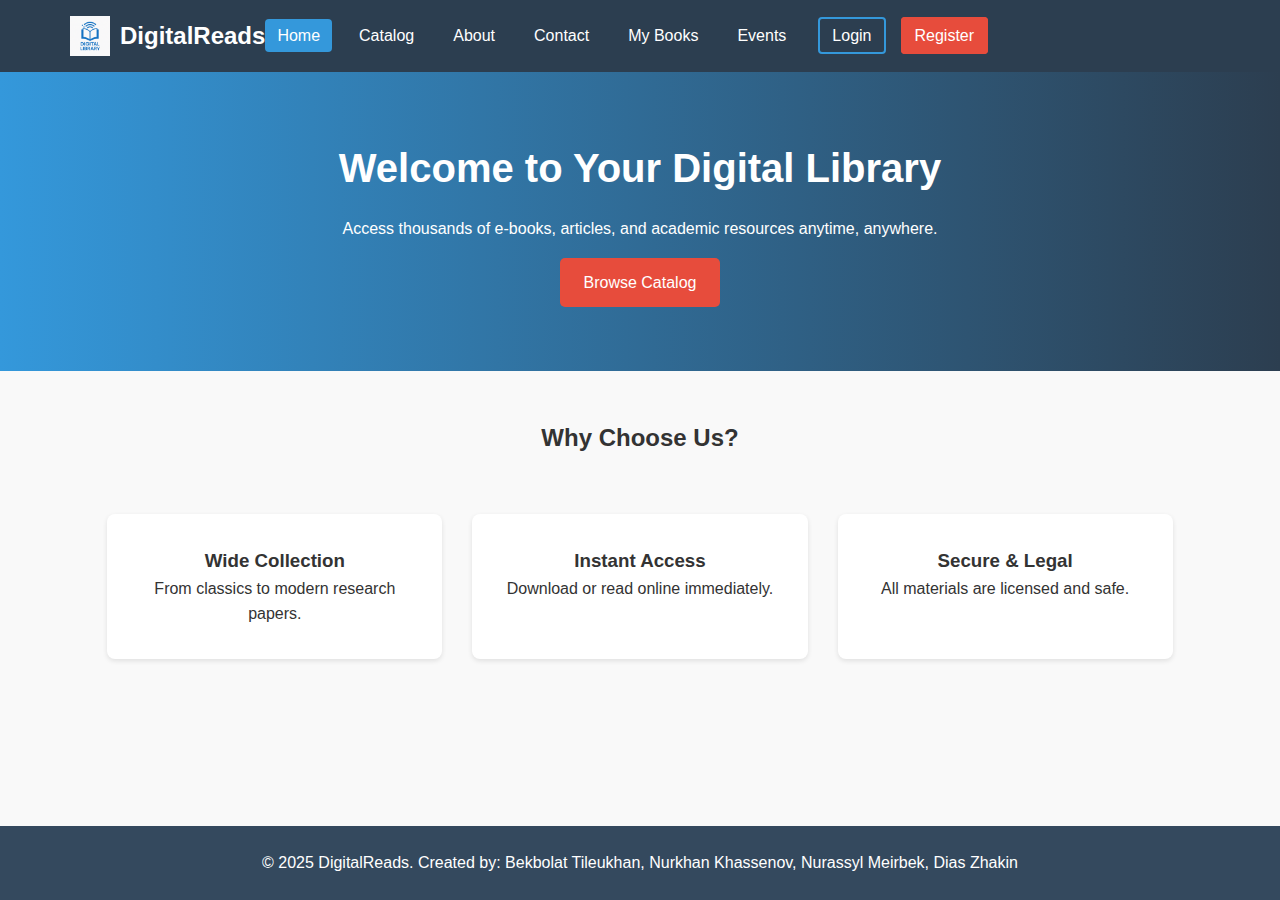
<file: index.html>
<!DOCTYPE html>
<html lang="en">
<head>
    <meta charset="UTF-8">
    <meta name="viewport" content="width=device-width, initial-scale=1.0">
    <title>DigitalReads - Electronic Library</title>
    <link rel="stylesheet" href="./style.css">
</head>
<body>
    <header id="header">
        <div class="container">
            <div class="header-content">
                <a href="index.html" class="logo">
                    <img src="images/library.jpg" alt="DigitalReads Logo">
                    <span class="logo-text">DigitalReads</span>
                </a>
                
                <button class="menu-toggle" id="menuToggle">☰</button>
                
                <nav class="nav" id="mainNav">
                    <ul class="main-menu">
                        <li><a href="index.html" class="active">Home</a></li>
                        <li><a href="catalog.html">Catalog</a></li>
                        <li><a href="about.html">About</a></li>
                        <li><a href="contact.html">Contact</a></li>
                        <li><a href="mybooks.html">My Books</a></li>
                        <li><a href="events.html">Events</a></li>
                    </ul>
                    
                    <ul class="auth-menu">
                        <li><a href="login.html" class="login-btn">Login</a></li>
                        <li><a href="register.html" class="register-btn">Register</a></li>
                    </ul>
                </nav>
            </div>
        </div>
    </header>

    <main id="main">
        <section class="hero-section">
            <div class="container">
                <div class="row">
                    <div class="col-12 text-center">
                        <h2>Welcome to Your Digital Library</h2>
                        <p>Access thousands of e-books, articles, and academic resources anytime, anywhere.</p>
                        <a href="catalog.html" class="button">Browse Catalog</a>
                    </div>
                </div>
            </div>
        </section>

        <section class="features-section">
            <div class="container">
                <div class="row">
                    <div class="col-12">
                        <h2 class="text-center mb-4">Why Choose Us?</h2>
                    </div>
                </div>
                <div class="features">
                    <div class="row">
                        <div class="col-lg-4 col-md-6 col-12 mb-4">
                            <div class="feature-item">
                                <h3>Wide Collection</h3>
                                <p>From classics to modern research papers.</p>
                            </div>
                        </div>
                        <div class="col-lg-4 col-md-6 col-12 mb-4">
                            <div class="feature-item">
                                <h3>Instant Access</h3>
                                <p>Download or read online immediately.</p>
                            </div>
                        </div>
                        <div class="col-lg-4 col-md-6 col-12 mb-4">
                            <div class="feature-item">
                                <h3>Secure & Legal</h3>
                                <p>All materials are licensed and safe.</p>
                            </div>
                        </div>
                    </div>
                </div>
            </div>
        </section>
    </main>

    <footer id="footer">
        <div class="container">
            <div class="row">
                <div class="col-12 text-center">
                    <p>&copy; 2025 DigitalReads. Created by: Bekbolat Tileukhan, Nurkhan Khassenov, Nurassyl Meirbek, Dias Zhakin</p>
                </div>
            </div>
        </div>
    </footer>
     <script>
        // JavaScript для бургер-меню
        document.getElementById('menuToggle').addEventListener('click', function() {
            const nav = document.getElementById('mainNav');
            nav.classList.toggle('show');
        });
    </script>
</body>
</html>
</file>
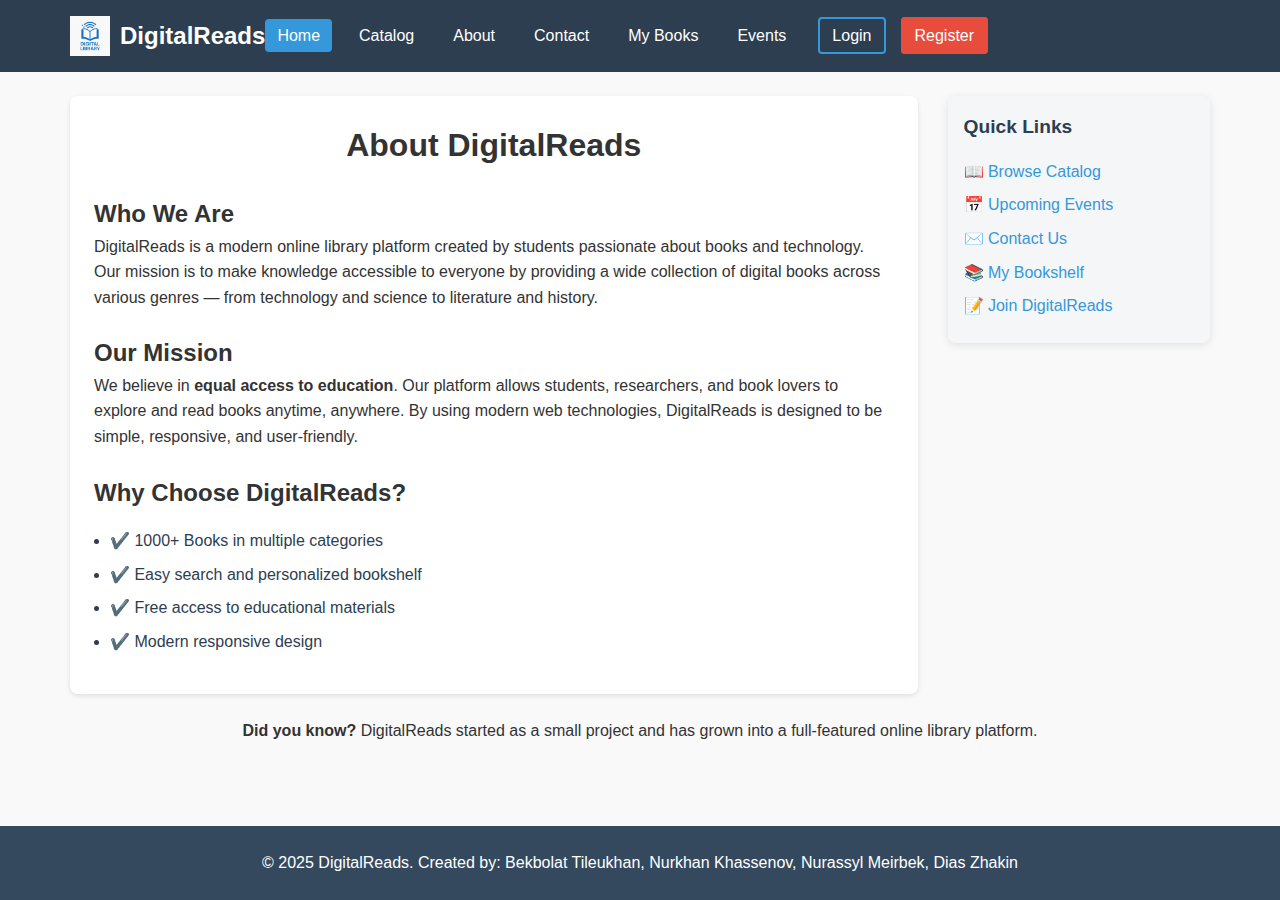
<file: about.html>
<!DOCTYPE html>
<html lang="en">
<head>
    <meta charset="UTF-8">
    <meta name="viewport" content="width=device-width, initial-scale=1.0">
    <title>About - DigitalReads</title>
    <link rel="stylesheet" href="./style.css">
</head>
<body>
    <header id="header">
        <div class="container">
            <div class="header-content">
                <a href="index.html" class="logo">
                    <img src="images/library.jpg" alt="DigitalReads Logo">
                    <span class="logo-text">DigitalReads</span>
                </a>
                
                <button class="menu-toggle" id="menuToggle">☰</button>
                
                <nav class="nav" id="mainNav">
                    <ul class="main-menu">
                        <li><a href="index.html" class="active">Home</a></li>
                        <li><a href="catalog.html">Catalog</a></li>
                        <li><a href="about.html">About</a></li>
                        <li><a href="contact.html">Contact</a></li>
                        <li><a href="mybooks.html">My Books</a></li>
                        <li><a href="events.html">Events</a></li>
                    </ul>
                    
                    <ul class="auth-menu">
                        <li><a href="login.html" class="login-btn">Login</a></li>
                        <li><a href="register.html" class="register-btn">Register</a></li>
                    </ul>
                </nav>
            </div>
        </div>
    </header>

    <main class="container mt-4">
        <div class="row">
            <!-- Main Content -->
            <div class="col-lg-9 col-md-8 col-12 order-2 order-md-1">
                <div class="main-content">
                    <h1 class="text-center mb-4">About DigitalReads</h1>
                    
                    <div class="row">
                        <div class="col-12">
                            <h2>Who We Are</h2>
                            <p>
                                DigitalReads is a modern online library platform created by students passionate about books and technology. 
                                Our mission is to make knowledge accessible to everyone by providing a wide 
                                collection of digital books across various genres — from technology and science 
                                to literature and history.
                            </p>
                        </div>
                        
                        <div class="col-12 mt-4">
                            <h2>Our Mission</h2>
                            <p>
                                We believe in <strong>equal access to education</strong>. Our platform allows 
                                students, researchers, and book lovers to explore and read books anytime, anywhere.
                                By using modern web technologies, DigitalReads is designed to be simple, responsive, 
                                and user-friendly.
                            </p>
                        </div>
                        
                        <div class="col-12 mt-4">
                            <h2>Why Choose DigitalReads?</h2>
                            <ul class="styled-list">
                                <li>✔️ 1000+ Books in multiple categories</li>
                                <li>✔️ Easy search and personalized bookshelf</li>
                                <li>✔️ Free access to educational materials</li>
                                <li>✔️ Modern responsive design</li>
                            </ul>
                        </div>
                    </div>
                </div>
            </div>
            
            <!-- Sidebar -->
            <div class="col-lg-3 col-md-4 col-12 order-1 order-md-2">
                <aside class="sidebar">
                    <h3>Quick Links</h3>
                    <ul>
                        <li><a href="catalog.html">📖 Browse Catalog</a></li>
                        <li><a href="events.html">📅 Upcoming Events</a></li>
                        <li><a href="contact.html">✉️ Contact Us</a></li>
                        <li><a href="mybooks.html">📚 My Bookshelf</a></li>
                        <li><a href="register.html">📝 Join DigitalReads</a></li>
                    </ul>
                </aside>
            </div>
        </div>
        
        <!-- Footer Note -->
        <div class="row mt-4">
            <div class="col-12">
                <div class="footer-note text-center p-3">
                    <p class="mb-0"><strong>Did you know?</strong> DigitalReads started as a small project and 
                    has grown into a full-featured online library platform.</p>
                </div>
            </div>
        </div>
    </main>

    <footer id="footer" class="mt-4">
        <div class="container">
            <div class="row">
                <div class="col-12 text-center">
                    <p>&copy; 2025 DigitalReads. Created by: Bekbolat Tileukhan, Nurkhan Khassenov, Nurassyl Meirbek, Dias Zhakin</p>
                </div>
            </div>
        </div>
    </footer>
     <script>
        // JavaScript для бургер-меню
        document.getElementById('menuToggle').addEventListener('click', function() {
            const nav = document.getElementById('mainNav');
            nav.classList.toggle('show');
        });
    </script>
</body>
</html>
</file>
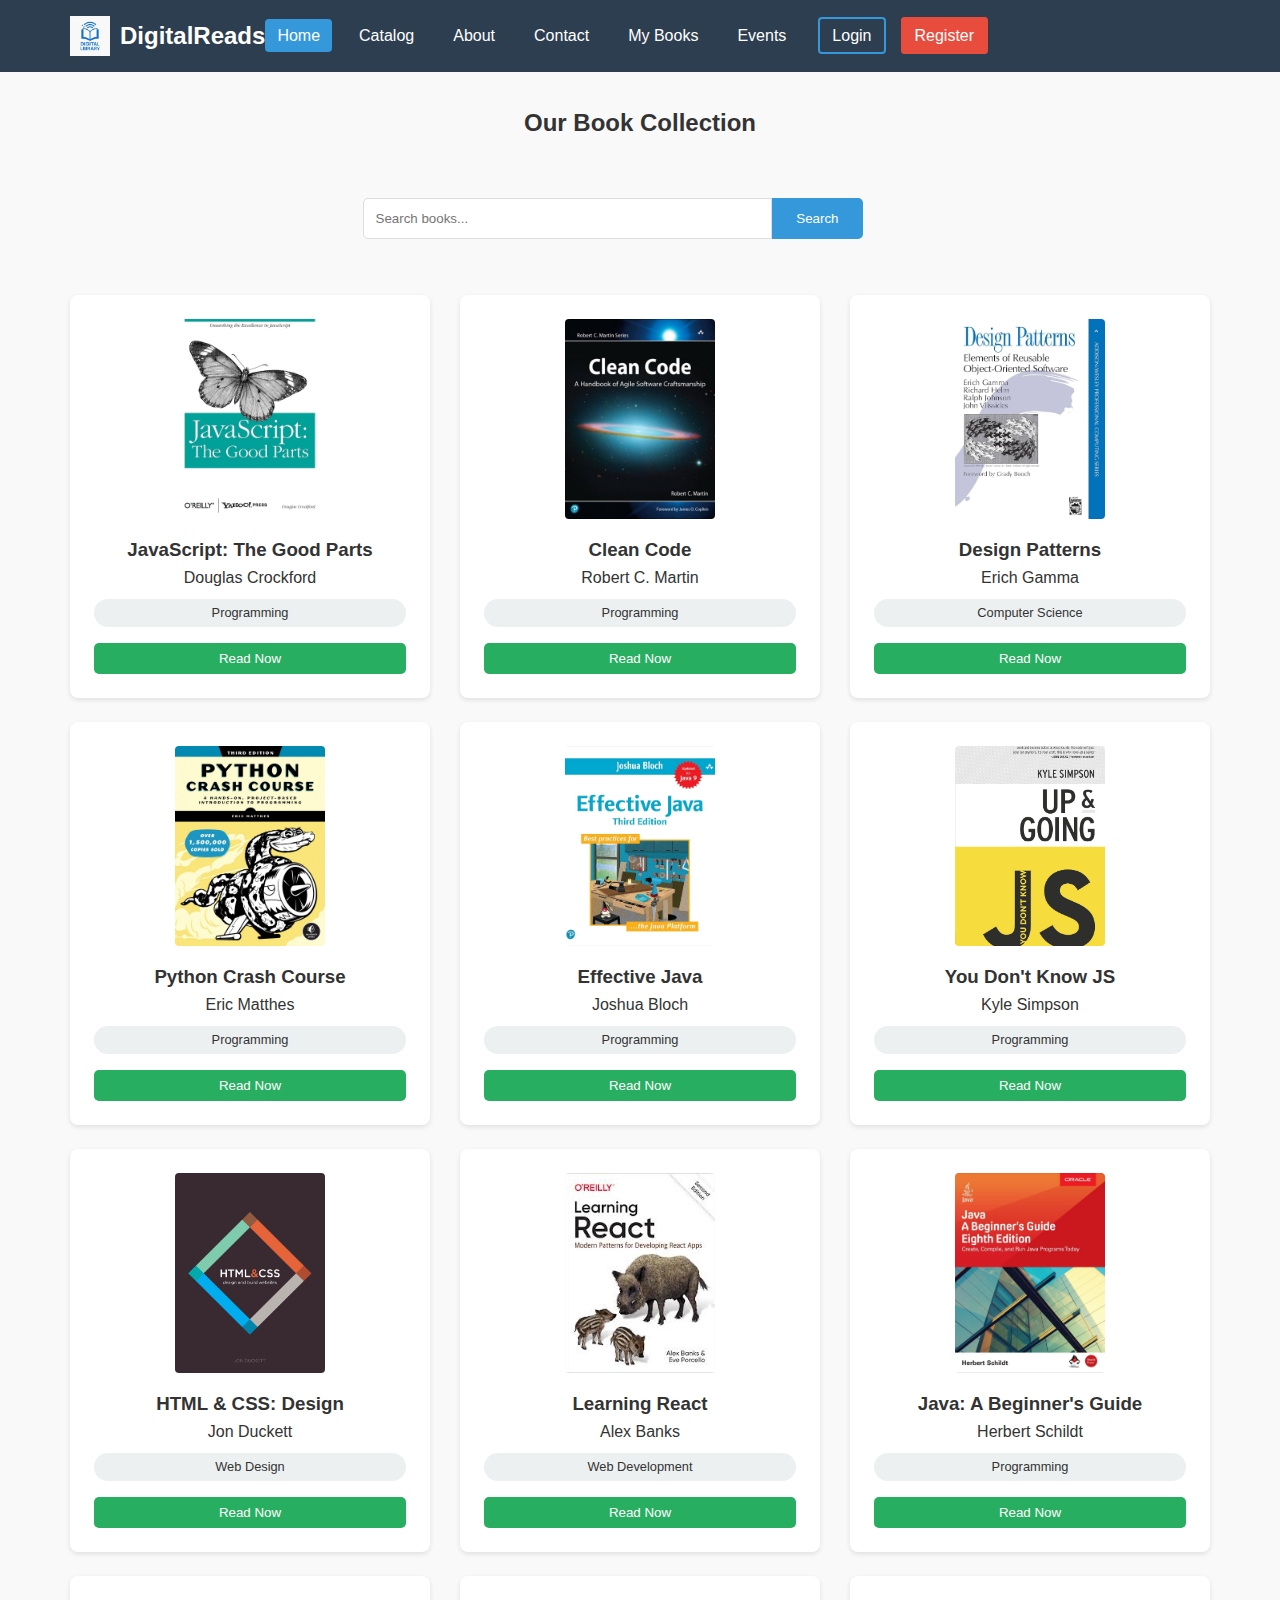
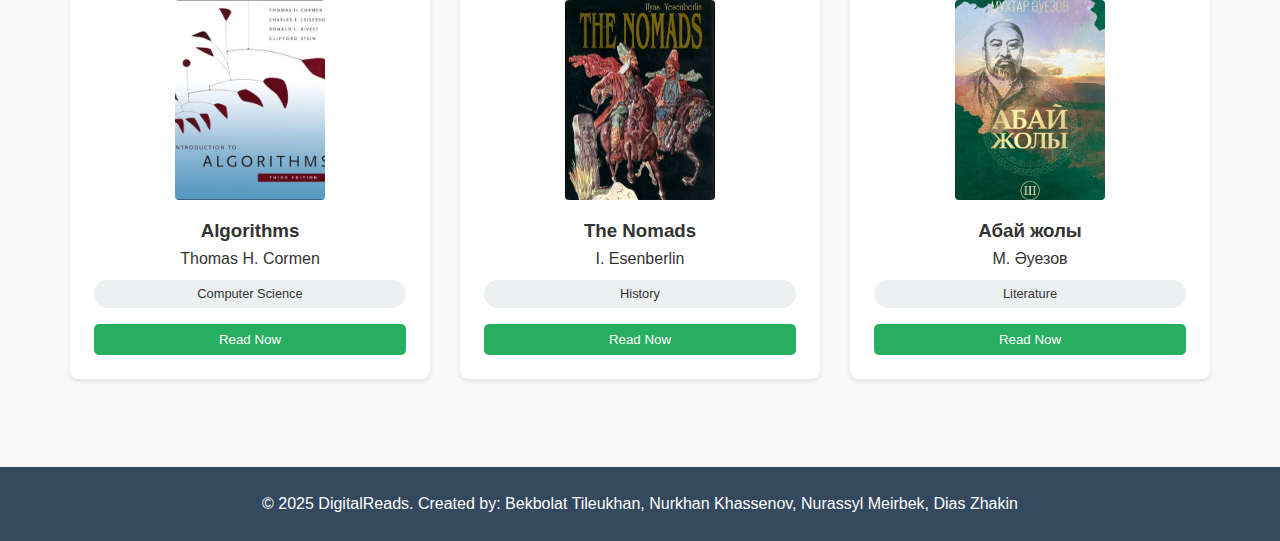
<file: catalog.html>
<!DOCTYPE html>
<html lang="en">
<head>
    <meta charset="UTF-8">
    <meta name="viewport" content="width=device-width, initial-scale=1.0">
    <title>Catalog - DigitalReads</title>
    <link rel="stylesheet" href="style.css">
</head>
<body>
    <header id="header">
        <div class="container">
            <div class="header-content">
                <a href="index.html" class="logo">
                    <img src="images/library.jpg" alt="DigitalReads Logo">
                    <span class="logo-text">DigitalReads</span>
                </a>
                
                <button class="menu-toggle" id="menuToggle">☰</button>
                
                <nav class="nav" id="mainNav">
                    <ul class="main-menu">
                        <li><a href="index.html" class="active">Home</a></li>
                        <li><a href="catalog.html">Catalog</a></li>
                        <li><a href="about.html">About</a></li>
                        <li><a href="contact.html">Contact</a></li>
                        <li><a href="mybooks.html">My Books</a></li>
                        <li><a href="events.html">Events</a></li>
                    </ul>
                    
                    <ul class="auth-menu">
                        <li><a href="login.html" class="login-btn">Login</a></li>
                        <li><a href="register.html" class="register-btn">Register</a></li>
                    </ul>
                </nav>
            </div>
        </div>
    </header>

    <main class="catalog-section">
        <div class="container">
            <div class="row">
                <div class="col-12">
                    <h2 class="text-center mb-4">Our Book Collection</h2>
                </div>
            </div>

            <!-- Search -->
            <div class="row justify-content-center mb-4">
                <div class="col-md-6 col-12">
                    <div class="search-box">
                        <input type="text" placeholder="Search books...">
                        <button class="search-btn">Search</button>
                    </div>
                </div>
            </div>

            <!-- Books Grid -->
            <div class="row">
                <!-- Book 1 -->
                <div class="col-xl-4 col-lg-6 col-md-6 col-12 mb-4">
                    <div class="book-card" data-title="JavaScript: The Good Parts" data-author="Douglas Crockford">
                        <img src="images/book1.jpg" alt="JavaScript: The Good Parts" class="book-cover">
                        <div class="book-card-body">
                            <h3>JavaScript: The Good Parts</h3>
                            <p>Douglas Crockford</p>
                            <span class="category">Programming</span>
                            <button class="read-btn">Read Now</button>
                        </div>
                    </div>
                </div>

                <!-- Book 2 -->
                <div class="col-xl-4 col-lg-6 col-md-6 col-12 mb-4">
                    <div class="book-card" data-title="Clean Code" data-author="Robert C. Martin">
                        <img src="images/book2.jpg" alt="Clean Code" class="book-cover">
                        <div class="book-card-body">
                            <h3>Clean Code</h3>
                            <p>Robert C. Martin</p>
                            <span class="category">Programming</span>
                            <button class="read-btn">Read Now</button>
                        </div>
                    </div>
                </div>

                <!-- Book 3 -->
                <div class="col-xl-4 col-lg-6 col-md-6 col-12 mb-4">
                    <div class="book-card" data-title="Design Patterns" data-author="Erich Gamma">
                        <img src="images/book3.jpg" alt="Design Patterns" class="book-cover">
                        <div class="book-card-body">
                            <h3>Design Patterns</h3>
                            <p>Erich Gamma</p>
                            <span class="category">Computer Science</span>
                            <button class="read-btn">Read Now</button>
                        </div>
                    </div>
                </div>

                <!-- Book 4 -->
                <div class="col-xl-4 col-lg-6 col-md-6 col-12 mb-4">
                    <div class="book-card" data-title="Python Crash Course" data-author="Eric Matthes">
                        <img src="images/python.jpg" alt="Python Crash Course" class="book-cover">
                        <div class="book-card-body">
                            <h3>Python Crash Course</h3>
                            <p>Eric Matthes</p>
                            <span class="category">Programming</span>
                            <button class="read-btn">Read Now</button>
                        </div>
                    </div>
                </div>

                <!-- Book 5 -->
                <div class="col-xl-4 col-lg-6 col-md-6 col-12 mb-4">
                    <div class="book-card" data-title="Effective Java" data-author="Joshua Bloch">
                        <img src="images/effJava.jpg" alt="Effective Java" class="book-cover">
                        <div class="book-card-body">
                            <h3>Effective Java</h3>
                            <p>Joshua Bloch</p>
                            <span class="category">Programming</span>
                            <button class="read-btn">Read Now</button>
                        </div>
                    </div>
                </div>

                <!-- Book 6 -->
                <div class="col-xl-4 col-lg-6 col-md-6 col-12 mb-4">
                    <div class="book-card" data-title="You Don't Know JS" data-author="Kyle Simpson">
                        <img src="images/you dont know js.jpg" alt="You Don't Know JS" class="book-cover">
                        <div class="book-card-body">
                            <h3>You Don't Know JS</h3>
                            <p>Kyle Simpson</p>
                            <span class="category">Programming</span>
                            <button class="read-btn">Read Now</button>
                        </div>
                    </div>
                </div>

                <!-- Book 7 -->
                <div class="col-xl-4 col-lg-6 col-md-6 col-12 mb-4">
                    <div class="book-card" data-title="HTML & CSS: Design" data-author="Jon Duckett">
                        <img src="images/html,css.jpg" alt="HTML & CSS: Design" class="book-cover">
                        <div class="book-card-body">
                            <h3>HTML & CSS: Design</h3>
                            <p>Jon Duckett</p>
                            <span class="category">Web Design</span>
                            <button class="read-btn">Read Now</button>
                        </div>
                    </div>
                </div>

                <!-- Book 8 -->
                <div class="col-xl-4 col-lg-6 col-md-6 col-12 mb-4">
                    <div class="book-card" data-title="Learning React" data-author="Alex Banks">
                        <img src="images/react.jpeg" alt="Learning React" class="book-cover">
                        <div class="book-card-body">
                            <h3>Learning React</h3>
                            <p>Alex Banks</p>
                            <span class="category">Web Development</span>
                            <button class="read-btn">Read Now</button>
                        </div>
                    </div>
                </div>

                <!-- Book 9 -->
                <div class="col-xl-4 col-lg-6 col-md-6 col-12 mb-4">
                    <div class="book-card" data-title="Java: A Beginner's Guide" data-author="Herbert Schildt">
                        <img src="images/javabegiinerguide.jpg" alt="Java: A Beginner's Guide" class="book-cover">
                        <div class="book-card-body">
                            <h3>Java: A Beginner's Guide</h3>
                            <p>Herbert Schildt</p>
                            <span class="category">Programming</span>
                            <button class="read-btn">Read Now</button>
                        </div>
                    </div>
                </div>

                <!-- Book 10 - Additional book to show responsive layout -->
                <div class="col-xl-4 col-lg-6 col-md-6 col-12 mb-4">
                    <div class="book-card" data-title="Algorithms" data-author="Thomas H. Cormen">
                        <img src="images/algorithms.jpg" alt="Algorithms" class="book-cover">
                        <div class="book-card-body">
                            <h3>Algorithms</h3>
                            <p>Thomas H. Cormen</p>
                            <span class="category">Computer Science</span>
                            <button class="read-btn">Read Now</button>
                        </div>
                    </div>
                </div>

                <!-- Book 11 -->
                <div class="col-xl-4 col-lg-6 col-md-6 col-12 mb-4">
                    <div class="book-card" data-title="The Nomads" data-author="I. Esenberlin">
                        <img src="images/the_nomads.jpg" alt="The Nomads" class="book-cover">
                        <div class="book-card-body">
                            <h3>The Nomads</h3>
                            <p>I. Esenberlin</p>
                            <span class="category">History</span>
                            <button class="read-btn">Read Now</button>
                        </div>
                    </div>
                </div>

                <!-- Book 12 -->
                <div class="col-xl-4 col-lg-6 col-md-6 col-12 mb-4">
                    <div class="book-card" data-title="Абай жолы" data-author="М. Әуезов">
                        <img src="images/abai_zh.jpg" alt="Абай жолы" class="book-cover">
                        <div class="book-card-body">
                            <h3>Абай жолы</h3>
                            <p>М. Әуезов</p>
                            <span class="category">Literature</span>
                            <button class="read-btn">Read Now</button>
                        </div>
                    </div>
                </div>
            </div>
        </div>
    </main>

    <footer id="footer">
        <div class="container">
            <div class="row">
                <div class="col-12 text-center">
                    <p>&copy; 2025 DigitalReads. Created by: Bekbolat Tileukhan, Nurkhan Khassenov, Nurassyl Meirbek, Dias Zhakin</p>
                </div>
            </div>
        </div>
    </footer>
     <script>
        // JavaScript для бургер-меню
        document.getElementById('menuToggle').addEventListener('click', function() {
            const nav = document.getElementById('mainNav');
            nav.classList.toggle('show');
        });
    </script>
</body>
</html>
</file>
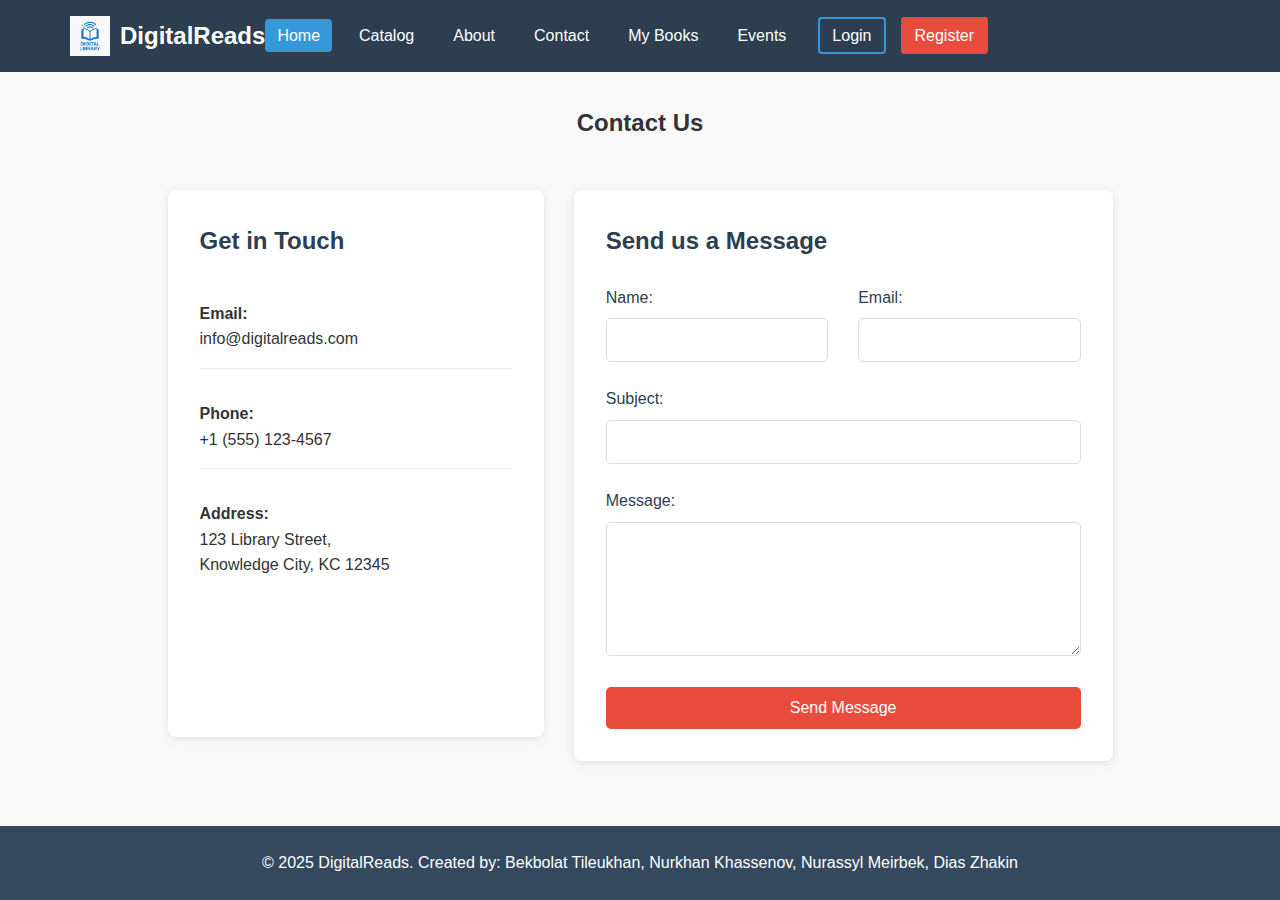
<file: contact.html>
<!DOCTYPE html>
<html lang="en">
<head>
    <meta charset="UTF-8">
    <meta name="viewport" content="width=device-width, initial-scale=1.0">
    <title>Contact - DigitalReads</title>
    <link rel="stylesheet" href="./style.css">
</head>
<body>
    <header id="header">
        <div class="container">
            <div class="header-content">
                <a href="index.html" class="logo">
                    <img src="images/library.jpg" alt="DigitalReads Logo">
                    <span class="logo-text">DigitalReads</span>
                </a>
                
                <button class="menu-toggle" id="menuToggle">☰</button>
                
                <nav class="nav" id="mainNav">
                    <ul class="main-menu">
                        <li><a href="index.html" class="active">Home</a></li>
                        <li><a href="catalog.html">Catalog</a></li>
                        <li><a href="about.html">About</a></li>
                        <li><a href="contact.html">Contact</a></li>
                        <li><a href="mybooks.html">My Books</a></li>
                        <li><a href="events.html">Events</a></li>
                    </ul>
                    
                    <ul class="auth-menu">
                        <li><a href="login.html" class="login-btn">Login</a></li>
                        <li><a href="register.html" class="register-btn">Register</a></li>
                    </ul>
                </nav>
            </div>
        </div>
    </header>

    <main id="main">
        <section class="contact-section">
            <div class="container">
                <div class="row">
                    <div class="col-12">
                        <h2 class="text-center mb-5">Contact Us</h2>
                    </div>
                </div>
                
                <div class="row justify-content-center">
                    <div class="col-lg-10 col-12">
                        <div class="row">
                            <!-- Contact Info -->
                            <div class="col-lg-5 col-md-6 col-12 mb-4">
                                <div class="contact-info">
                                    <h3 class="mb-4">Get in Touch</h3>
                                    <div class="contact-item mb-3">
                                        <strong>Email:</strong><br>
                                        info@digitalreads.com
                                    </div>
                                    <div class="contact-item mb-3">
                                        <strong>Phone:</strong><br>
                                        +1 (555) 123-4567
                                    </div>
                                    <div class="contact-item">
                                        <strong>Address:</strong><br>
                                        123 Library Street,<br>
                                        Knowledge City, KC 12345
                                    </div>
                                </div>
                            </div>
                            
                            <!-- Contact Form -->
                            <div class="col-lg-7 col-md-6 col-12">
                                <div class="contact-form">
                                    <h3 class="mb-4">Send us a Message</h3>
                                    <form>
                                        <div class="row">
                                            <div class="col-md-6 col-12">
                                                <div class="form-group">
                                                    <label for="name">Name:</label>
                                                    <input type="text" id="name" name="name" required>
                                                </div>
                                            </div>
                                            <div class="col-md-6 col-12">
                                                <div class="form-group">
                                                    <label for="email">Email:</label>
                                                    <input type="email" id="email" name="email" required>
                                                </div>
                                            </div>
                                        </div>
                                        
                                        <div class="form-group">
                                            <label for="subject">Subject:</label>
                                            <input type="text" id="subject" name="subject">
                                        </div>
                                        
                                        <div class="form-group">
                                            <label for="message">Message:</label>
                                            <textarea id="message" name="message" rows="6" required></textarea>
                                        </div>
                                        
                                        <button type="submit" class="submit-btn">Send Message</button>
                                    </form>
                                </div>
                            </div>
                        </div>
                    </div>
                </div>
            </div>
        </section>
    </main>

    <footer id="footer">
        <div class="container">
            <div class="row">
                <div class="col-12 text-center">
                    <p>&copy; 2025 DigitalReads. Created by: Bekbolat Tileukhan, Nurkhan Khassenov, Nurassyl Meirbek, Dias Zhakin</p>
                </div>
            </div>
        </div>
    </footer>
     <script>
        // JavaScript для бургер-меню
        document.getElementById('menuToggle').addEventListener('click', function() {
            const nav = document.getElementById('mainNav');
            nav.classList.toggle('show');
        });
    </script>
</body>
</html>
</file>
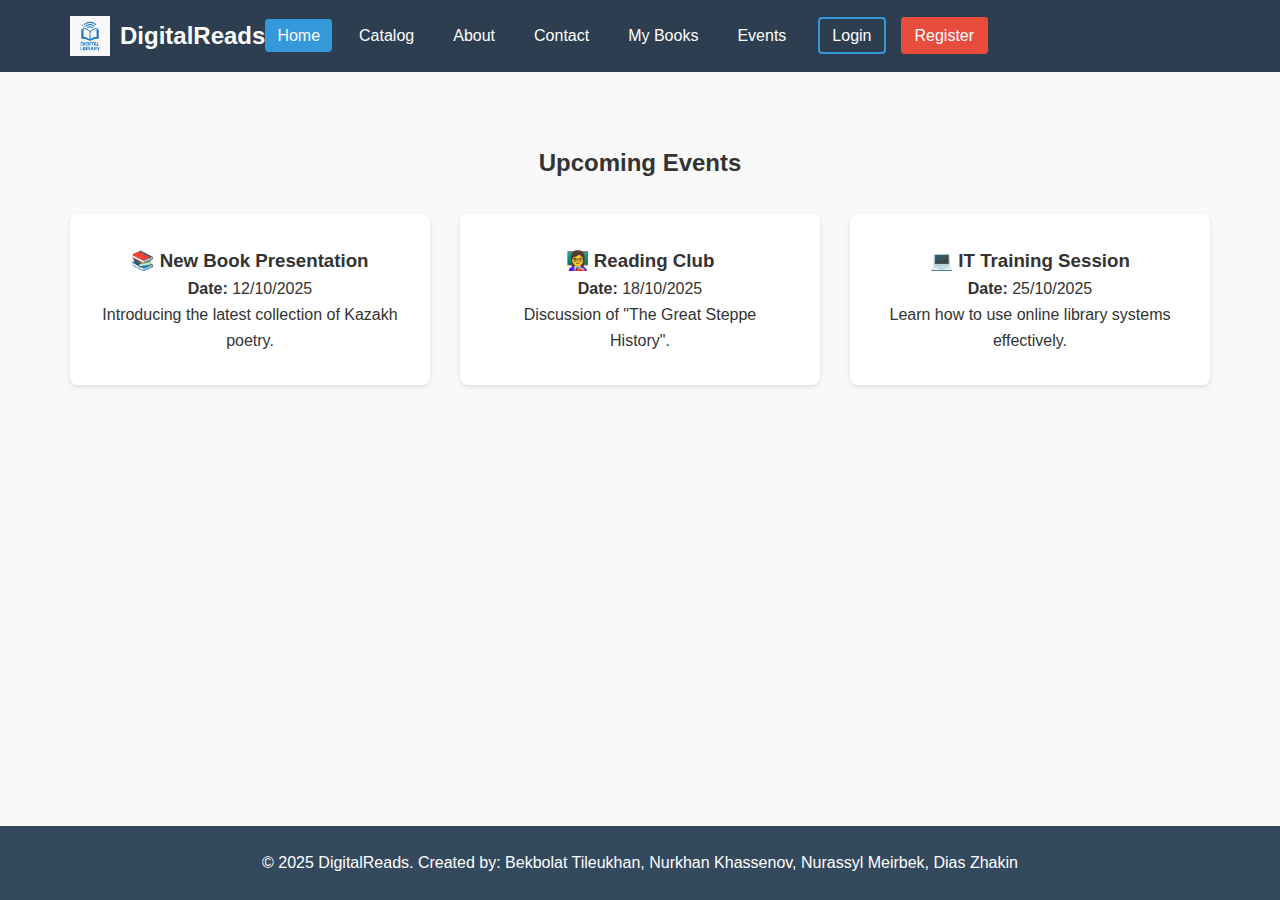
<file: events.html>
<!DOCTYPE html>
<html lang="en">
<head>
    <meta charset="UTF-8">
    <meta name="viewport" content="width=device-width, initial-scale=1.0">
    <title>Events - DigitalReads</title>
    <link rel="stylesheet" href="style.css">
</head>
<body>
    <header id="header">
        <div class="container">
            <div class="header-content">
                <a href="index.html" class="logo">
                    <img src="images/library.jpg" alt="DigitalReads Logo">
                    <span class="logo-text">DigitalReads</span>
                </a>
                
                <button class="menu-toggle" id="menuToggle">☰</button>
                
                <nav class="nav" id="mainNav">
                    <ul class="main-menu">
                        <li><a href="index.html" class="active">Home</a></li>
                        <li><a href="catalog.html">Catalog</a></li>
                        <li><a href="about.html">About</a></li>
                        <li><a href="contact.html">Contact</a></li>
                        <li><a href="mybooks.html">My Books</a></li>
                        <li><a href="events.html">Events</a></li>
                    </ul>
                    
                    <ul class="auth-menu">
                        <li><a href="login.html" class="login-btn">Login</a></li>
                        <li><a href="register.html" class="register-btn">Register</a></li>
                    </ul>
                </nav>
            </div>
        </div>
    </header>

    <main class="container mt-4">
        <div class="row">
            <div class="col-12">
                <section class="features-section">
                    <h2 class="text-center mb-4">Upcoming Events</h2>
                    <div class="features">
                        <div class="row">
                            <div class="col-lg-4 col-md-6 col-12 mb-4">
                                <div class="feature-item">
                                    <h3>📚 New Book Presentation</h3>
                                    <p><strong>Date:</strong> 12/10/2025</p>
                                    <p>Introducing the latest collection of Kazakh poetry.</p>
                                </div>
                            </div>
                            <div class="col-lg-4 col-md-6 col-12 mb-4">
                                <div class="feature-item">
                                    <h3>👩‍🏫 Reading Club</h3>
                                    <p><strong>Date:</strong> 18/10/2025</p>
                                    <p>Discussion of "The Great Steppe History".</p>
                                </div>
                            </div>
                            <div class="col-lg-4 col-md-6 col-12 mb-4">
                                <div class="feature-item">
                                    <h3>💻 IT Training Session</h3>
                                    <p><strong>Date:</strong> 25/10/2025</p>
                                    <p>Learn how to use online library systems effectively.</p>
                                </div>
                            </div>
                        </div>
                    </div>
                </section>
            </div>
        </div>
    </main>

    <footer id="footer">
        <div class="container">
            <div class="row">
                <div class="col-12 text-center">
                    <p>&copy; 2025 DigitalReads. Created by: Bekbolat Tileukhan, Nurkhan Khassenov, Nurassyl Meirbek, Dias Zhakin</p>
                </div>
            </div>
        </div>
    </footer>
     <script>
        // JavaScript для бургер-меню
        document.getElementById('menuToggle').addEventListener('click', function() {
            const nav = document.getElementById('mainNav');
            nav.classList.toggle('show');
        });
    </script>
</body>
</html>
</file>
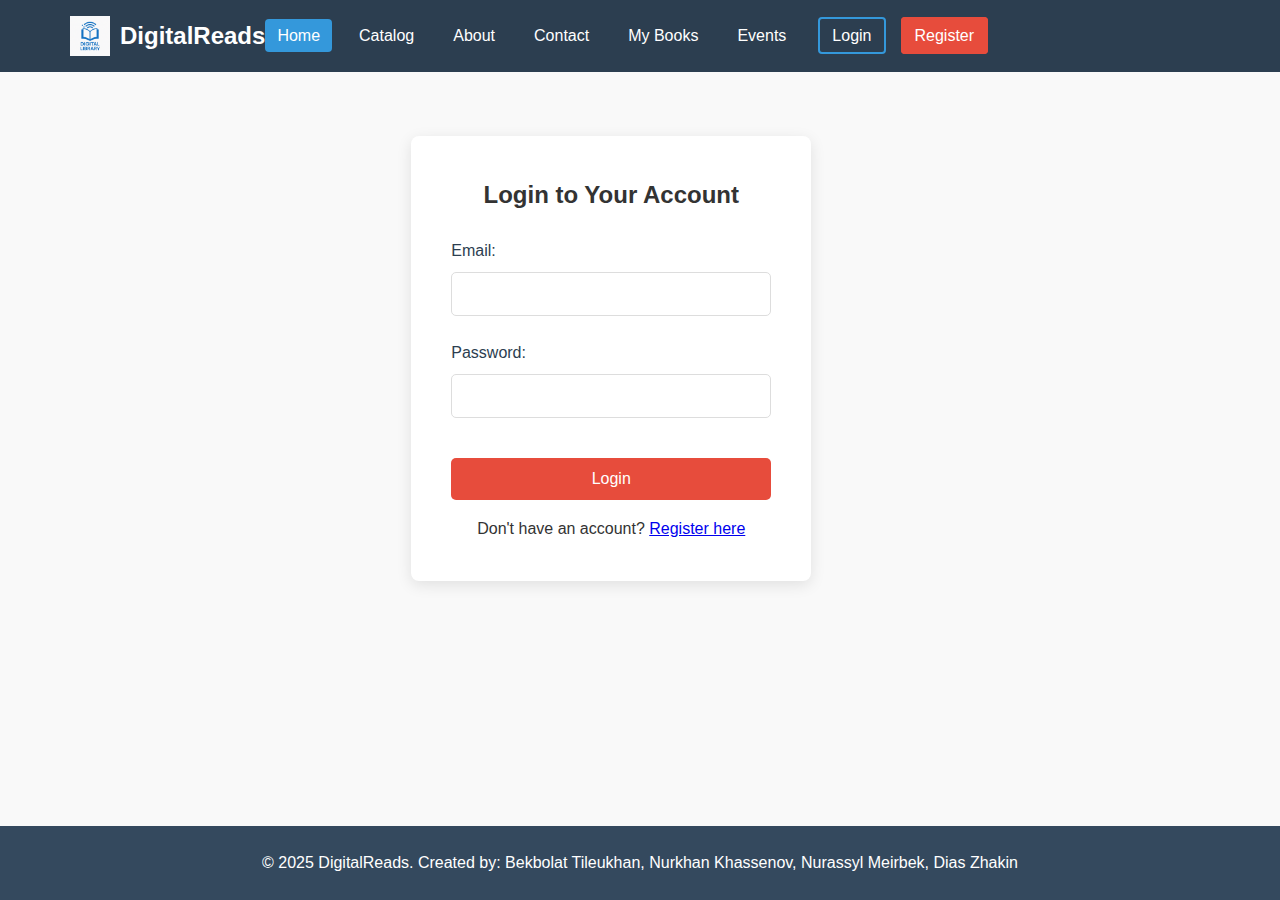
<file: login.html>
<!DOCTYPE html>
<html lang="en">
<head>
    <meta charset="UTF-8">
    <meta name="viewport" content="width=device-width, initial-scale=1.0">
    <title>Login - DigitalReads</title>
    <link rel="stylesheet" href="./style.css">
</head>
<body>
    <header id="header">
        <div class="container">
            <div class="header-content">
                <a href="index.html" class="logo">
                    <img src="images/library.jpg" alt="DigitalReads Logo">
                    <span class="logo-text">DigitalReads</span>
                </a>
                
                <button class="menu-toggle" id="menuToggle">☰</button>
                
                <nav class="nav" id="mainNav">
                    <ul class="main-menu">
                        <li><a href="index.html" class="active">Home</a></li>
                        <li><a href="catalog.html">Catalog</a></li>
                        <li><a href="about.html">About</a></li>
                        <li><a href="contact.html">Contact</a></li>
                        <li><a href="mybooks.html">My Books</a></li>
                        <li><a href="events.html">Events</a></li>
                    </ul>
                    
                    <ul class="auth-menu">
                        <li><a href="login.html" class="login-btn">Login</a></li>
                        <li><a href="register.html" class="register-btn">Register</a></li>
                    </ul>
                </nav>
            </div>
        </div>
    </header>

    <main id="main">
        <section class="auth-section">
            <div class="container">
                <div class="row justify-content-center">
                    <div class="col-md-6 col-lg-5 col-12">
                        <div class="auth-form">
                            <h2 class="text-center mb-4">Login to Your Account</h2>
                            <form>
                                <div class="form-group">
                                    <label for="login-email">Email:</label>
                                    <input type="email" id="login-email" name="email" required>
                                </div>
                                
                                <div class="form-group">
                                    <label for="login-password">Password:</label>
                                    <input type="password" id="login-password" name="password" required>
                                </div>
                                
                                <button type="submit" class="auth-btn">Login</button>
                            </form>
                            <p class="text-center mt-3">Don't have an account? <a href="register.html">Register here</a></p>
                        </div>
                    </div>
                </div>
            </div>
        </section>
    </main>

    <footer id="footer">
        <div class="container">
            <div class="row">
                <div class="col-12 text-center">
                    <p>&copy; 2025 DigitalReads. Created by: Bekbolat Tileukhan, Nurkhan Khassenov, Nurassyl Meirbek, Dias Zhakin</p>
                </div>
            </div>
        </div>
    </footer>
     <script>
        // JavaScript для бургер-меню
        document.getElementById('menuToggle').addEventListener('click', function() {
            const nav = document.getElementById('mainNav');
            nav.classList.toggle('show');
        });
    </script>
</body>
</html>
</file>
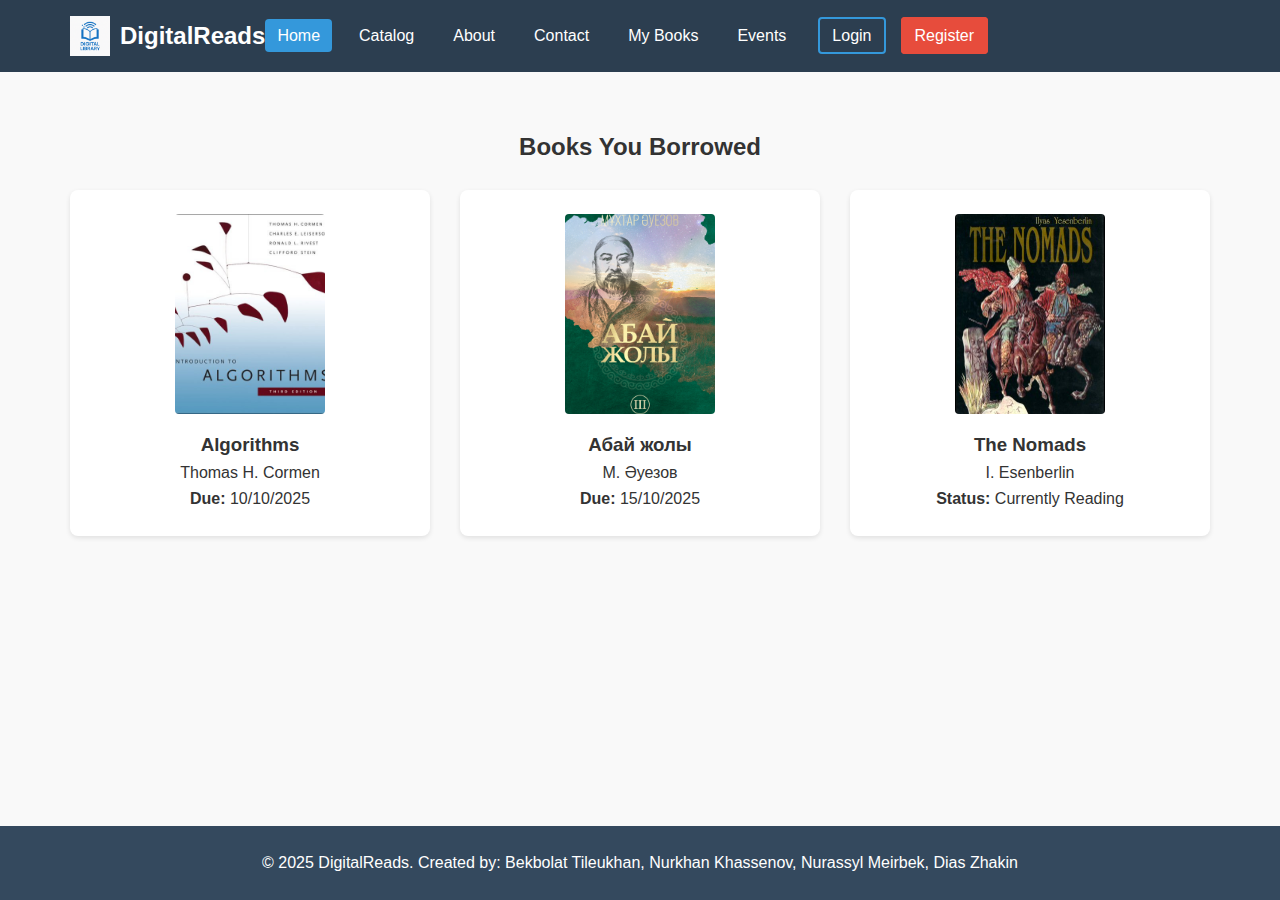
<file: mybooks.html>
<!DOCTYPE html>
<html lang="en">
<head>
    <meta charset="UTF-8">
    <meta name="viewport" content="width=device-width, initial-scale=1.0">
    <title>My Books - DigitalReads</title>
    <link rel="stylesheet" href="style.css">
</head>
<body>
    <header id="header">
        <div class="container">
            <div class="header-content">
                <a href="index.html" class="logo">
                    <img src="images/library.jpg" alt="DigitalReads Logo">
                    <span class="logo-text">DigitalReads</span>
                </a>
                
                <button class="menu-toggle" id="menuToggle">☰</button>
                
                <nav class="nav" id="mainNav">
                    <ul class="main-menu">
                        <li><a href="index.html" class="active">Home</a></li>
                        <li><a href="catalog.html">Catalog</a></li>
                        <li><a href="about.html">About</a></li>
                        <li><a href="contact.html">Contact</a></li>
                        <li><a href="mybooks.html">My Books</a></li>
                        <li><a href="events.html">Events</a></li>
                    </ul>
                    
                    <ul class="auth-menu">
                        <li><a href="login.html" class="login-btn">Login</a></li>
                        <li><a href="register.html" class="register-btn">Register</a></li>
                    </ul>
                </nav>
            </div>
        </div>
    </header>

    <main class="container mt-4">
        <section class="catalog-section">
            <div class="row">
                <div class="col-12">
                    <h2 class="text-center mb-4">Books You Borrowed</h2>
                </div>
            </div>
            
            <div class="row">
                <div class="col-xl-4 col-lg-6 col-md-6 col-12 mb-4">
                    <div class="book-card">
                        <img src="images/algorithms.jpg" alt="Algorithms Book" class="book-cover">
                        <h3>Algorithms</h3>
                        <p>Thomas H. Cormen</p>
                        <p><strong>Due:</strong> 10/10/2025</p>
                    </div>
                </div>

                <div class="col-xl-4 col-lg-6 col-md-6 col-12 mb-4">
                    <div class="book-card">
                        <img src="images/abai_zh.jpg" alt="Kazakh Literature" class="book-cover">
                        <h3>Абай жолы</h3>
                        <p>М. Әуезов</p>
                        <p><strong>Due:</strong> 15/10/2025</p>
                    </div>
                </div>

                <div class="col-xl-4 col-lg-6 col-md-6 col-12 mb-4">
                    <div class="book-card">
                        <img src="images/the_nomads.jpg" alt="History of Central Asia" class="book-cover">
                        <h3>The Nomads</h3>
                        <p>I. Esenberlin</p>
                        <p><strong>Status:</strong> Currently Reading</p>
                    </div>
                </div>
            </div>
        </section>
    </main>

    <footer id="footer">
        <div class="container">
            <div class="row">
                <div class="col-12 text-center">
                    <p>&copy; 2025 DigitalReads. Created by: Bekbolat Tileukhan, Nurkhan Khassenov, Nurassyl Meirbek, Dias Zhakin</p>
                </div>
            </div>
        </div>
    </footer>
     <script>
        // JavaScript для бургер-меню
        document.getElementById('menuToggle').addEventListener('click', function() {
            const nav = document.getElementById('mainNav');
            nav.classList.toggle('show');
        });
    </script>
</body>
</html>
</file>
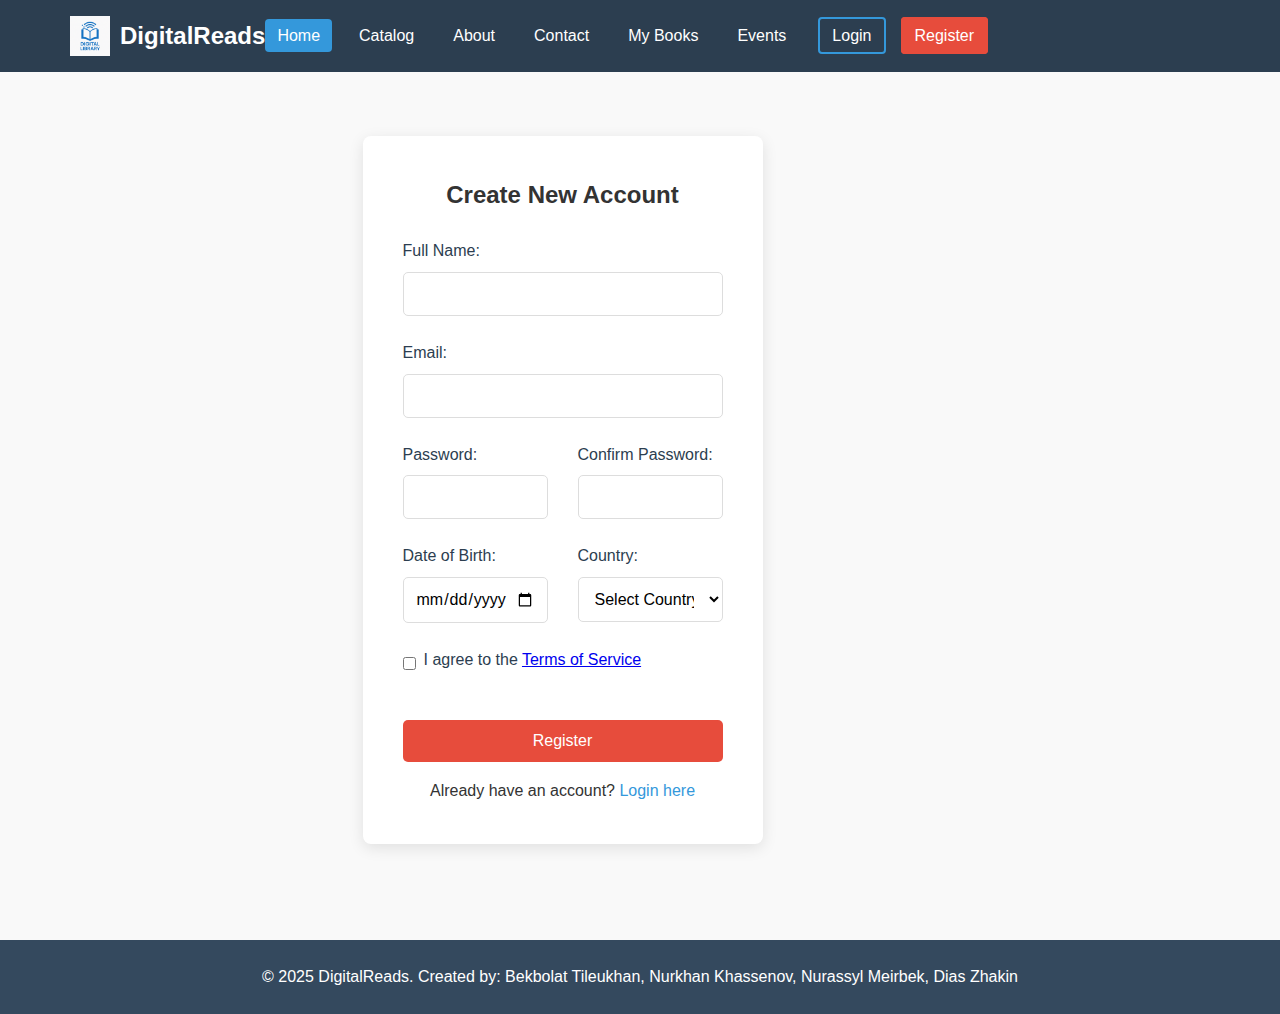
<file: register.html>
<!DOCTYPE html>
<html lang="en">
<head>
    <meta charset="UTF-8">
    <meta name="viewport" content="width=device-width, initial-scale=1.0">
    <title>Register - DigitalReads</title>
    <link rel="stylesheet" href="./style.css">
</head>
<body>
    <header id="header">
        <div class="container">
            <div class="header-content">
                <a href="index.html" class="logo">
                    <img src="images/library.jpg" alt="DigitalReads Logo">
                    <span class="logo-text">DigitalReads</span>
                </a>
                
                <button class="menu-toggle" id="menuToggle">☰</button>
                
                <nav class="nav" id="mainNav">
                    <ul class="main-menu">
                        <li><a href="index.html" class="active">Home</a></li>
                        <li><a href="catalog.html">Catalog</a></li>
                        <li><a href="about.html">About</a></li>
                        <li><a href="contact.html">Contact</a></li>
                        <li><a href="mybooks.html">My Books</a></li>
                        <li><a href="events.html">Events</a></li>
                    </ul>
                    
                    <ul class="auth-menu">
                        <li><a href="login.html" class="login-btn">Login</a></li>
                        <li><a href="register.html" class="register-btn">Register</a></li>
                    </ul>
                </nav>
            </div>
        </div>
    </header>

    <main id="main">
        <section class="auth-section">
            <div class="container">
                <div class="row justify-content-center">
                    <div class="col-md-8 col-lg-6 col-12">
                        <div class="auth-form">
                            <h2 class="text-center mb-4">Create New Account</h2>
                            <form>
                                <div class="row">
                                    <div class="col-12">
                                        <div class="form-group">
                                            <label for="register-fullname">Full Name:</label>
                                            <input type="text" id="register-fullname" name="fullname" required>
                                        </div>
                                    </div>
                                    
                                    <div class="col-12">
                                        <div class="form-group">
                                            <label for="register-email">Email:</label>
                                            <input type="email" id="register-email" name="email" required>
                                        </div>
                                    </div>
                                    
                                    <div class="col-md-6 col-12">
                                        <div class="form-group">
                                            <label for="register-password">Password:</label>
                                            <input type="password" id="register-password" name="password" required minlength="6">
                                        </div>
                                    </div>
                                    
                                    <div class="col-md-6 col-12">
                                        <div class="form-group">
                                            <label for="register-confirm">Confirm Password:</label>
                                            <input type="password" id="register-confirm" name="confirm-password" required>
                                        </div>
                                    </div>
                                    
                                    <div class="col-md-6 col-12">
                                        <div class="form-group">
                                            <label for="register-birthdate">Date of Birth:</label>
                                            <input type="date" id="register-birthdate" name="birthdate">
                                        </div>
                                    </div>
                                    
                                    <div class="col-md-6 col-12">
                                        <div class="form-group">
                                            <label for="register-country">Country:</label>
                                            <select id="register-country" name="country">
                                                <option value="">Select Country</option>
                                                <option value="kz">Kazakhstan</option>
                                                <option value="us">United States</option>
                                                <option value="uk">United Kingdom</option>
                                                <option value="ca">Canada</option>
                                                <option value="ru">Russia</option>
                                            </select>
                                        </div>
                                    </div>
                                    
                                    <div class="col-12">
                                        <div class="form-group checkbox-group">
                                            <input type="checkbox" id="register-terms" name="terms" required>
                                            <label for="register-terms">I agree to the <a href="#">Terms of Service</a></label>
                                        </div>
                                    </div>
                                    
                                    <div class="col-12">
                                        <button type="submit" class="auth-btn">Register</button>
                                    </div>
                                </div>
                            </form>
                            <p class="auth-link text-center mt-3">Already have an account? <a href="login.html">Login here</a></p>
                        </div>
                    </div>
                </div>
            </div>
        </section>
    </main>

    <footer id="footer">
        <div class="container">
            <div class="row">
                <div class="col-12 text-center">
                    <p>&copy; 2025 DigitalReads. Created by: Bekbolat Tileukhan, Nurkhan Khassenov, Nurassyl Meirbek, Dias Zhakin</p>
                </div>
            </div>
        </div>
    </footer>
     <script>
        // JavaScript для бургер-меню
        document.getElementById('menuToggle').addEventListener('click', function() {
            const nav = document.getElementById('mainNav');
            nav.classList.toggle('show');
        });
    </script>
</body>
</html>
</file>
<file: style.css>
* {
    margin: 0;
    padding: 0;
    box-sizing: border-box;
}

body {
    background-color: #27ae60;
    font-family: 'Segoe UI', Tahoma, Geneva, Verdana, sans-serif;
    line-height: 1.6;
    color: #333;
    background-color: #f9f9f9;
      display: flex;
    flex-direction: column;
    min-height: 100vh; /* full viewport height */
    margin: 0;
    
}

main {
    flex: 1; /* takes all available space */
}

.container {
    width: 90%;
    max-width: 1200px;
    margin: 0 auto;
}
/* Header container as flex */
#header .container {
  display: flex;
  align-items: center;        /* Vertically center items */
  justify-content: space-between; /* Logo left, nav right */
}

/* Make the logo image + text inline and aligned */
.logo {
  display: flex;            /* flex aligns items horizontally */
  align-items: center;      /* vertically center image and text */
  text-decoration: none;    /* remove underline */
  color: #fff;              /* text color */
  font-weight: bold;
  gap: 10px;                /* space between image and text */
  font-size: 24px;          /* adjust size of text */
}

/* Logo image size */
.logo img {
  height: 40px;   /* adjust as needed */
  width: auto;
  display: block;
}


.logo:hover {
  opacity: 0.8;
}


/* Navigation menu */
.nav ul {
  display: flex;
  list-style: none;
  gap: 20px; 
  margin: 0;
  padding: 0;

}


.nav a {
  text-decoration: none;
  color: white;
  font-weight: 500;
}


#header {
    background-color: #2c3e50;
    color: white;
    padding: 1rem 0;
}



.nav a:hover {
    color: #3498db;
}



.hero-section {
    background: linear-gradient(to right, #3498db, #2c3e50);
    color: white;
    text-align: center;
    padding: 4rem 0;
}

.hero-section h2 {
    font-size: 2.5rem;
    margin-bottom: 1rem;
}

.button {
    display: inline-block;
    background: #e74c3c;
    color: white;
    padding: 0.75rem 1.5rem;
    text-decoration: none;
    border-radius: 5px;
    margin-top: 1rem;
}


.features-section {
    padding: 3rem 0;
    text-align: center;
}

.features {
    display: flex;
    justify-content: space-around;
    flex-wrap: wrap;
    gap: 2rem;
    margin-top: 2rem;
}

.feature-item {
    flex: 1 1 300px;
    background: white;
    padding: 1.5rem;
    border-radius: 8px;
    box-shadow: 0 2px 5px rgba(0,0,0,0.1);
}


.catalog-section {
    padding: 2rem 0;
}

.search-box {
    display: flex;
    margin: 2rem 0;
    max-width: 500px;
}

.search-box input {
    flex: 1;
    padding: 0.75rem;
    border: 1px solid #ddd;
    border-radius: 5px 0 0 5px;
}

.search-btn {
    background: #3498db;
    color: white;
    border: none;
    padding: 0.75rem 1.5rem;
    border-radius: 0 5px 5px 0;
    cursor: pointer;
}

.books-grid {
    display: grid;
    grid-template-columns: repeat(auto-fit, minmax(250px, 1fr));
    gap: 2rem;
    margin-top: 2rem;
}

.book-card {
    background: white;
    padding: 1.5rem;
    border-radius: 8px;
    box-shadow: 0 2px 5px rgba(0,0,0,0.1);
    text-align: center;
}

.book-cover {
    width: 150px;
    height: 200px;
    object-fit: cover;
    margin-bottom: 1rem;
}

.circular-image {
    border-radius: 50%;
}

.category {
    display: inline-block;
    background: #ecf0f1;
    padding: 0.25rem 0.5rem;
    border-radius: 15px;
    font-size: 0.8rem;
    margin: 0.5rem 0;
}

.read-btn {
    background: #27ae60;
    color: white;
    border: none;
    padding: 0.5rem 1rem;
    border-radius: 5px;
    cursor: pointer;
    margin-top: 0.5rem;
}


.about-section {
    padding: 2rem 0;
}

.about-content {
    display: flex;
    align-items: center;
    gap: 2rem;
    margin-top: 2rem;
}

.about-image {
    width: 100%;
    max-width: 400px;
    height: auto;
    border-radius: 8px;
}


.contact-section {
    padding: 2rem 0;
}

.contact-content {
    display: grid;
    grid-template-columns: 1fr 1fr;
    gap: 3rem;
    margin-top: 2rem;
}

.contact-info, .contact-form {
    background: white;
    padding: 2rem;
    border-radius: 8px;
    box-shadow: 0 2px 5px rgba(0,0,0,0.1);
}

.form-group {
    margin-bottom: 1.5rem;
}

.form-group label {
    display: block;
    margin-bottom: 0.5rem;
    font-weight: 500;
}

.form-group input,
.form-group textarea {
    width: 100%;
    padding: 0.75rem;
    border: 1px solid #ddd;
    border-radius: 5px;
    font-family: inherit;
}

.submit-btn, .auth-btn {
    background: #e74c3c;
    color: white;
    border: none;
    padding: 0.75rem 2rem;
    border-radius: 5px;
    cursor: pointer;
    font-size: 1rem;
}


.auth-section {
    padding: 4rem 0;
    display: flex;
    justify-content: center;
}

.auth-form {
    background: white;
    padding: 2rem;
    border-radius: 8px;
    box-shadow: 0 2px 10px rgba(0,0,0,0.1);
    width: 100%;
    max-width: 400px;
}

.auth-btn {
    width: 100%;
    margin-top: 1rem;
}


#footer {
    background: #34495e;
    color: white;
    text-align: center;
    padding: 1.5rem 0;
    margin-top: 2rem;
}
.auth-link {
    text-align: center;
    margin-top: 1rem;
}

.auth-link a {
    color: #3498db;
    text-decoration: none;
}

.auth-link a:hover {
    text-decoration: underline;
}


.checkbox-group {
    display: flex;
    align-items: center;
    gap: 0.5rem;
}

.checkbox-group input[type="checkbox"] {
    width: auto;
    margin: 0;
}

.checkbox-group label {
    margin: 0;
    font-weight: normal;
}


select {
    width: 100%;
    padding: 0.75rem;
    border: 1px solid #ddd;
    border-radius: 5px;
    font-family: inherit;
    background: white;

}
/* Grid layout for About page */
.grid-layout {
    display: grid;
    grid-template-areas:
        "header header"
        "sidebar main"
        "footer footer";
    grid-template-columns: 250px 1fr; /* Sidebar width + main content */
    grid-template-rows: auto 1fr auto; /* Header, main, footer */
    gap: 1.5rem;
    padding: 2rem;
}

/* Grid areas */
.header {
    grid-area: header;
    background-color: #3498db;
    color: white;
    padding: 1rem;
    font-size: 2rem;
    border-radius: 8px;
    text-align: center;
}

.sidebar {
    grid-area: sidebar;
    background-color: #ecf0f1;
    padding: 1rem;
    border-radius: 8px;
}

.main-content {
    grid-area: main;
    background-color: #ffffff;
    padding: 1.5rem;
    border-radius: 8px;
    box-shadow: 0 2px 5px rgba(0,0,0,0.1);
}

.footer {
    grid-area: footer;
    background-color: #2c3e50;
    color: white;
    text-align: center;
    padding: 1rem;
    border-radius: 8px;
}


@media (max-width: 768px) {
    .grid-layout {
        grid-template-areas:
            "header"
            "main"
            "sidebar"
            "footer";
        grid-template-columns: 1fr;
    }

    .sidebar {
        order: 2;
    }
}
.feature-item {
    flex: 1 1 300px;
    background: white;
    padding: 1.5rem;
    border-radius: 8px;
    box-shadow: 0 2px 5px rgba(0,0,0,0.1);
    transition: transform 0.3s ease, box-shadow 0.3s ease;
}

.feature-item:hover {
    transform: translateY(-5px) scale(1.03); 
    box-shadow: 0 8px 20px rgba(0,0,0,0.2);  
}
.book-card {
    background: white;
    padding: 1.5rem;
    border-radius: 8px;
    box-shadow: 0 2px 5px rgba(0,0,0,0.1);
    text-align: center;
    position: relative;
    overflow: hidden;
    transition: transform 0.3s ease, box-shadow 0.3s ease;
}

.book-card:hover {
    transform: scale(1.05);
    box-shadow: 0 10px 25px rgba(0,0,0,0.25);
}
.book-card::after {
    content: "View Details"; 
    position: absolute;
    bottom: 0;
    left: 0;
    right: 0;
    background: rgba(0,0,0,0.6);
    color: white;
    text-align: center;
    padding: 0.5rem;
    transform: translateY(100%);
    transition: transform 0.3s ease;
}

.book-card:hover::after {
    transform: translateY(0);
}
.sidebar {
    background: #f4f6f8;
    padding: 1rem;
    border-radius: 8px;
    box-shadow: 0 2px 8px rgba(0,0,0,0.1);
}

.sidebar h3 {
    margin-bottom: 1rem;
    font-size: 1.2rem;
    color: #2c3e50;
}

.sidebar ul {
    list-style: none;
    padding: 0;
}

.sidebar ul li {
    margin: 0.5rem 0;
}

.sidebar ul li a {
    text-decoration: none;
    color: #3498db;
    font-weight: 500;
    transition: color 0.3s ease;
}

.sidebar ul li a:hover {
    color: #e74c3c;
}

.styled-list {
    margin: 1rem 0;
    padding-left: 1rem;
}

.styled-list li {
    margin: 0.5rem 0;
    font-size: 1rem;
    color: #2c3e50;
}

.grid-layout .footer {
    background: #3498db;
    color: white;
    padding: 1rem;
    border-radius: 8px;
    text-align: center;
    font-size: 0.95rem;
}

/* === BOOTSTRAP GRID SYSTEM === */
.container-fluid {
  width: 100%;
  padding-right: 15px;
  padding-left: 15px;
  margin-right: auto;
  margin-left: auto;
}

.row {
  display: flex;
  flex-wrap: wrap;
  margin-right: -15px;
  margin-left: -15px;
}

.col-1, .col-2, .col-3, .col-4, .col-5, .col-6, 
.col-7, .col-8, .col-9, .col-10, .col-11, .col-12,
.col-sm-1, .col-sm-2, .col-sm-3, .col-sm-4, .col-sm-5, .col-sm-6,
.col-sm-7, .col-sm-8, .col-sm-9, .col-sm-10, .col-sm-11, .col-sm-12,
.col-md-1, .col-md-2, .col-md-3, .col-md-4, .col-md-5, .col-md-6,
.col-md-7, .col-md-8, .col-md-9, .col-md-10, .col-md-11, .col-md-12,
.col-lg-1, .col-lg-2, .col-lg-3, .col-lg-4, .col-lg-5, .col-lg-6,
.col-lg-7, .col-lg-8, .col-lg-9, .col-lg-10, .col-lg-11, .col-lg-12 {
  position: relative;
  width: 100%;
  padding-right: 15px;
  padding-left: 15px;
}

/* Mobile First - колонки по умолчанию 100% */
.col-1 { flex: 0 0 8.333333%; max-width: 8.333333%; }
.col-2 { flex: 0 0 16.666667%; max-width: 16.666667%; }
.col-3 { flex: 0 0 25%; max-width: 25%; }
.col-4 { flex: 0 0 33.333333%; max-width: 33.333333%; }
.col-5 { flex: 0 0 41.666667%; max-width: 41.666667%; }
.col-6 { flex: 0 0 50%; max-width: 50%; }
.col-7 { flex: 0 0 58.333333%; max-width: 58.333333%; }
.col-8 { flex: 0 0 66.666667%; max-width: 66.666667%; }
.col-9 { flex: 0 0 75%; max-width: 75%; }
.col-10 { flex: 0 0 83.333333%; max-width: 83.333333%; }
.col-11 { flex: 0 0 91.666667%; max-width: 91.666667%; }
.col-12 { flex: 0 0 100%; max-width: 100%; }

/* === MEDIA QUERIES === */

/* Small devices (landscape phones, 576px and up) */
@media (min-width: 576px) {
  .container { max-width: 540px; }
  
  .col-sm-1 { flex: 0 0 8.333333%; max-width: 8.333333%; }
  .col-sm-2 { flex: 0 0 16.666667%; max-width: 16.666667%; }
  .col-sm-3 { flex: 0 0 25%; max-width: 25%; }
  .col-sm-4 { flex: 0 0 33.333333%; max-width: 33.333333%; }
  .col-sm-5 { flex: 0 0 41.666667%; max-width: 41.666667%; }
  .col-sm-6 { flex: 0 0 50%; max-width: 50%; }
  .col-sm-7 { flex: 0 0 58.333333%; max-width: 58.333333%; }
  .col-sm-8 { flex: 0 0 66.666667%; max-width: 66.666667%; }
  .col-sm-9 { flex: 0 0 75%; max-width: 75%; }
  .col-sm-10 { flex: 0 0 83.333333%; max-width: 83.333333%; }
  .col-sm-11 { flex: 0 0 91.666667%; max-width: 91.666667%; }
  .col-sm-12 { flex: 0 0 100%; max-width: 100%; }
}

/* Medium devices (tablets, 768px and up) */
@media (min-width: 768px) {
  .container { max-width: 720px; }
  
  .col-md-1 { flex: 0 0 8.333333%; max-width: 8.333333%; }
  .col-md-2 { flex: 0 0 16.666667%; max-width: 16.666667%; }
  .col-md-3 { flex: 0 0 25%; max-width: 25%; }
  .col-md-4 { flex: 0 0 33.333333%; max-width: 33.333333%; }
  .col-md-5 { flex: 0 0 41.666667%; max-width: 41.666667%; }
  .col-md-6 { flex: 0 0 50%; max-width: 50%; }
  .col-md-7 { flex: 0 0 58.333333%; max-width: 58.333333%; }
  .col-md-8 { flex: 0 0 66.666667%; max-width: 66.666667%; }
  .col-md-9 { flex: 0 0 75%; max-width: 75%; }
  .col-md-10 { flex: 0 0 83.333333%; max-width: 83.333333%; }
  .col-md-11 { flex: 0 0 91.666667%; max-width: 91.666667%; }
  .col-md-12 { flex: 0 0 100%; max-width: 100%; }
}

/* Large devices (desktops, 992px and up) */
@media (min-width: 992px) {
  .container { max-width: 960px; }
  
  .col-lg-1 { flex: 0 0 8.333333%; max-width: 8.333333%; }
  .col-lg-2 { flex: 0 0 16.666667%; max-width: 16.666667%; }
  .col-lg-3 { flex: 0 0 25%; max-width: 25%; }
  .col-lg-4 { flex: 0 0 33.333333%; max-width: 33.333333%; }
  .col-lg-5 { flex: 0 0 41.666667%; max-width: 41.666667%; }
  .col-lg-6 { flex: 0 0 50%; max-width: 50%; }
  .col-lg-7 { flex: 0 0 58.333333%; max-width: 58.333333%; }
  .col-lg-8 { flex: 0 0 66.666667%; max-width: 66.666667%; }
  .col-lg-9 { flex: 0 0 75%; max-width: 75%; }
  .col-lg-10 { flex: 0 0 83.333333%; max-width: 83.333333%; }
  .col-lg-11 { flex: 0 0 91.666667%; max-width: 91.666667%; }
  .col-lg-12 { flex: 0 0 100%; max-width: 100%; }
}

/* Extra large devices (large desktops, 1200px and up) */
@media (min-width: 1200px) {
  .container { max-width: 1140px; }
  
  .col-xl-1 { flex: 0 0 8.333333%; max-width: 8.333333%; }
  .col-xl-2 { flex: 0 0 16.666667%; max-width: 16.666667%; }
  .col-xl-3 { flex: 0 0 25%; max-width: 25%; }
  .col-xl-4 { flex: 0 0 33.333333%; max-width: 33.333333%; }
  .col-xl-5 { flex: 0 0 41.666667%; max-width: 41.666667%; }
  .col-xl-6 { flex: 0 0 50%; max-width: 50%; }
  .col-xl-7 { flex: 0 0 58.333333%; max-width: 58.333333%; }
  .col-xl-8 { flex: 0 0 66.666667%; max-width: 66.666667%; }
  .col-xl-9 { flex: 0 0 75%; max-width: 75%; }
  .col-xl-10 { flex: 0 0 83.333333%; max-width: 83.333333%; }
  .col-xl-11 { flex: 0 0 91.666667%; max-width: 91.666667%; }
  .col-xl-12 { flex: 0 0 100%; max-width: 100%; }
}

/* === RESPONSIVE UTILITIES === */
.d-none { display: none !important; }
.d-block { display: block !important; }
.d-flex { display: flex !important; }

@media (max-width: 575.98px) {
  .d-sm-none { display: none !important; }
  .d-sm-block { display: block !important; }
  .d-sm-flex { display: flex !important; }
}

@media (min-width: 576px) and (max-width: 767.98px) {
  .d-md-none { display: none !important; }
  .d-md-block { display: block !important; }
  .d-md-flex { display: flex !important; }
}

@media (min-width: 768px) and (max-width: 991.98px) {
  .d-lg-none { display: none !important; }
  .d-lg-block { display: block !important; }
  .d-lg-flex { display: flex !important; }
}

@media (min-width: 992px) {
  .d-xl-none { display: none !important; }
  .d-xl-block { display: block !important; }
  .d-xl-flex { display: flex !important; }
}

/* Text alignment */
.text-center { text-align: center !important; }
.text-left { text-align: left !important; }
.text-right { text-align: right !important; }

/* Spacing */
.mt-3 { margin-top: 1rem !important; }
.mb-3 { margin-bottom: 1rem !important; }
.mt-4 { margin-top: 1.5rem !important; }
.mb-4 { margin-bottom: 1.5rem !important; }

/* === RESPONSIVE NAVIGATION === */
@media (max-width: 768px) {
  #header .container {
    flex-direction: column;
    text-align: center;
  }
  
  .nav ul {
    flex-direction: column;
    gap: 10px;
    margin-top: 15px;
  }
  
  .nav li {
    margin-left: 0;
  }
  
  .logo {
    justify-content: center;
  }
}

/* === RESPONSIVE BOOK GRID === */
@media (max-width: 576px) {
  .books-grid {
    grid-template-columns: 1fr;
    gap: 1rem;
  }
  
  .book-cover {
    width: 120px;
    height: 160px;
  }
}

@media (min-width: 577px) and (max-width: 768px) {
  .books-grid {
    grid-template-columns: repeat(2, 1fr);
  }
}

/* === RESPONSIVE ABOUT PAGE GRID === */
@media (max-width: 768px) {
  .grid-layout {
    grid-template-areas:
      "header"
      "main"
      "sidebar"
      "footer";
    grid-template-columns: 1fr;
    padding: 1rem;
    gap: 1rem;
  }
  
  .grid-layout .header {
    font-size: 1.5rem;
    padding: 0.75rem;
  }
}

/* === RESPONSIVE FORMS === */
@media (max-width: 576px) {
  .contact-content {
    grid-template-columns: 1fr;
    gap: 1.5rem;
  }
  
  .auth-form {
    padding: 1.5rem;
  }
  
  .search-box {
    flex-direction: column;
  }
  
  .search-box input {
    border-radius: 4px;
    margin-bottom: 10px;
  }
  
  .search-btn {
    border-radius: 4px;
    padding: 12px;
  }
}
/* === BOOTSTRAP GRID SYSTEM === */
.container-fluid {
  width: 100%;
  padding-right: 15px;
  padding-left: 15px;
  margin-right: auto;
  margin-left: auto;
}

.row {
  display: flex;
  flex-wrap: wrap;
  margin-right: -15px;
  margin-left: -15px;
}

.col-1, .col-2, .col-3, .col-4, .col-5, .col-6, 
.col-7, .col-8, .col-9, .col-10, .col-11, .col-12,
.col-sm-1, .col-sm-2, .col-sm-3, .col-sm-4, .col-sm-5, .col-sm-6,
.col-sm-7, .col-sm-8, .col-sm-9, .col-sm-10, .col-sm-11, .col-sm-12,
.col-md-1, .col-md-2, .col-md-3, .col-md-4, .col-md-5, .col-md-6,
.col-md-7, .col-md-8, .col-md-9, .col-md-10, .col-md-11, .col-md-12,
.col-lg-1, .col-lg-2, .col-lg-3, .col-lg-4, .col-lg-5, .col-lg-6,
.col-lg-7, .col-lg-8, .col-lg-9, .col-lg-10, .col-lg-11, .col-lg-12 {
  position: relative;
  width: 100%;
  padding-right: 15px;
  padding-left: 15px;
}

/* Mobile First - колонки по умолчанию 100% */
.col-1 { flex: 0 0 8.333333%; max-width: 8.333333%; }
.col-2 { flex: 0 0 16.666667%; max-width: 16.666667%; }
.col-3 { flex: 0 0 25%; max-width: 25%; }
.col-4 { flex: 0 0 33.333333%; max-width: 33.333333%; }
.col-5 { flex: 0 0 41.666667%; max-width: 41.666667%; }
.col-6 { flex: 0 0 50%; max-width: 50%; }
.col-7 { flex: 0 0 58.333333%; max-width: 58.333333%; }
.col-8 { flex: 0 0 66.666667%; max-width: 66.666667%; }
.col-9 { flex: 0 0 75%; max-width: 75%; }
.col-10 { flex: 0 0 83.333333%; max-width: 83.333333%; }
.col-11 { flex: 0 0 91.666667%; max-width: 91.666667%; }
.col-12 { flex: 0 0 100%; max-width: 100%; }

/* Small devices (landscape phones, 576px and up) */
@media (min-width: 576px) {
  .container { max-width: 540px; }
  
  .col-sm-1 { flex: 0 0 8.333333%; max-width: 8.333333%; }
  .col-sm-2 { flex: 0 0 16.666667%; max-width: 16.666667%; }
  .col-sm-3 { flex: 0 0 25%; max-width: 25%; }
  .col-sm-4 { flex: 0 0 33.333333%; max-width: 33.333333%; }
  .col-sm-5 { flex: 0 0 41.666667%; max-width: 41.666667%; }
  .col-sm-6 { flex: 0 0 50%; max-width: 50%; }
  .col-sm-7 { flex: 0 0 58.333333%; max-width: 58.333333%; }
  .col-sm-8 { flex: 0 0 66.666667%; max-width: 66.666667%; }
  .col-sm-9 { flex: 0 0 75%; max-width: 75%; }
  .col-sm-10 { flex: 0 0 83.333333%; max-width: 83.333333%; }
  .col-sm-11 { flex: 0 0 91.666667%; max-width: 91.666667%; }
  .col-sm-12 { flex: 0 0 100%; max-width: 100%; }
}

/* Medium devices (tablets, 768px and up) */
@media (min-width: 768px) {
  .container { max-width: 720px; }
  
  .col-md-1 { flex: 0 0 8.333333%; max-width: 8.333333%; }
  .col-md-2 { flex: 0 0 16.666667%; max-width: 16.666667%; }
  .col-md-3 { flex: 0 0 25%; max-width: 25%; }
  .col-md-4 { flex: 0 0 33.333333%; max-width: 33.333333%; }
  .col-md-5 { flex: 0 0 41.666667%; max-width: 41.666667%; }
  .col-md-6 { flex: 0 0 50%; max-width: 50%; }
  .col-md-7 { flex: 0 0 58.333333%; max-width: 58.333333%; }
  .col-md-8 { flex: 0 0 66.666667%; max-width: 66.666667%; }
  .col-md-9 { flex: 0 0 75%; max-width: 75%; }
  .col-md-10 { flex: 0 0 83.333333%; max-width: 83.333333%; }
  .col-md-11 { flex: 0 0 91.666667%; max-width: 91.666667%; }
  .col-md-12 { flex: 0 0 100%; max-width: 100%; }
}

/* Large devices (desktops, 992px and up) */
@media (min-width: 992px) {
  .container { max-width: 960px; }
  
  .col-lg-1 { flex: 0 0 8.333333%; max-width: 8.333333%; }
  .col-lg-2 { flex: 0 0 16.666667%; max-width: 16.666667%; }
  .col-lg-3 { flex: 0 0 25%; max-width: 25%; }
  .col-lg-4 { flex: 0 0 33.333333%; max-width: 33.333333%; }
  .col-lg-5 { flex: 0 0 41.666667%; max-width: 41.666667%; }
  .col-lg-6 { flex: 0 0 50%; max-width: 50%; }
  .col-lg-7 { flex: 0 0 58.333333%; max-width: 58.333333%; }
  .col-lg-8 { flex: 0 0 66.666667%; max-width: 66.666667%; }
  .col-lg-9 { flex: 0 0 75%; max-width: 75%; }
  .col-lg-10 { flex: 0 0 83.333333%; max-width: 83.333333%; }
  .col-lg-11 { flex: 0 0 91.666667%; max-width: 91.666667%; }
  .col-lg-12 { flex: 0 0 100%; max-width: 100%; }
}

/* Extra large devices (large desktops, 1200px and up) */
@media (min-width: 1200px) {
  .container { max-width: 1140px; }
  
  .col-xl-1 { flex: 0 0 8.333333%; max-width: 8.333333%; }
  .col-xl-2 { flex: 0 0 16.666667%; max-width: 16.666667%; }
  .col-xl-3 { flex: 0 0 25%; max-width: 25%; }
  .col-xl-4 { flex: 0 0 33.333333%; max-width: 33.333333%; }
  .col-xl-5 { flex: 0 0 41.666667%; max-width: 41.666667%; }
  .col-xl-6 { flex: 0 0 50%; max-width: 50%; }
  .col-xl-7 { flex: 0 0 58.333333%; max-width: 58.333333%; }
  .col-xl-8 { flex: 0 0 66.666667%; max-width: 66.666667%; }
  .col-xl-9 { flex: 0 0 75%; max-width: 75%; }
  .col-xl-10 { flex: 0 0 83.333333%; max-width: 83.333333%; }
  .col-xl-11 { flex: 0 0 91.666667%; max-width: 91.666667%; }
  .col-xl-12 { flex: 0 0 100%; max-width: 100%; }
}

/* === RESPONSIVE UTILITIES === */
.d-none { display: none !important; }
.d-block { display: block !important; }
.d-flex { display: flex !important; }
.d-inline-flex { display: inline-flex !important; }

@media (max-width: 575.98px) {
  .d-sm-none { display: none !important; }
  .d-sm-block { display: block !important; }
  .d-sm-flex { display: flex !important; }
}

@media (min-width: 576px) and (max-width: 767.98px) {
  .d-md-none { display: none !important; }
  .d-md-block { display: block !important; }
  .d-md-flex { display: flex !important; }
}

@media (min-width: 768px) and (max-width: 991.98px) {
  .d-lg-none { display: none !important; }
  .d-lg-block { display: block !important; }
  .d-lg-flex { display: flex !important; }
}

@media (min-width: 992px) {
  .d-xl-none { display: none !important; }
  .d-xl-block { display: block !important; }
  .d-xl-flex { display: flex !important; }
}

/* Text alignment */
.text-center { text-align: center !important; }
.text-left { text-align: left !important; }
.text-right { text-align: right !important; }

@media (max-width: 575.98px) {
  .text-sm-center { text-align: center !important; }
}

/* Spacing */
.mt-0 { margin-top: 0 !important; }
.mt-1 { margin-top: 0.25rem !important; }
.mt-2 { margin-top: 0.5rem !important; }
.mt-3 { margin-top: 1rem !important; }
.mt-4 { margin-top: 1.5rem !important; }
.mt-5 { margin-top: 3rem !important; }

.mb-0 { margin-bottom: 0 !important; }
.mb-1 { margin-bottom: 0.25rem !important; }
.mb-2 { margin-bottom: 0.5rem !important; }
.mb-3 { margin-bottom: 1rem !important; }
.mb-4 { margin-bottom: 1.5rem !important; }
.mb-5 { margin-bottom: 3rem !important; }

.pt-3 { padding-top: 1rem !important; }
.pb-3 { padding-bottom: 1rem !important; }

/* Flex utilities */
.justify-content-center { justify-content: center !important; }
.justify-content-between { justify-content: space-between !important; }
.justify-content-around { justify-content: space-around !important; }
.align-items-center { align-items: center !important; }
.flex-wrap { flex-wrap: wrap !important; }
.flex-column { flex-direction: column !important; }

/* Order utilities */
.order-1 { order: 1 !important; }
.order-2 { order: 2 !important; }
.order-3 { order: 3 !important; }

@media (min-width: 768px) {
  .order-md-1 { order: 1 !important; }
  .order-md-2 { order: 2 !important; }
}

/* === RESPONSIVE HEADER === */
@media (max-width: 768px) {
  #header .container {
    flex-direction: column;
    text-align: center;
  }
  
  .nav ul {
    flex-direction: column;
    gap: 10px;
    margin-top: 15px;
  }
  
  .nav li {
    margin-left: 0;
  }
  
  .logo {
    justify-content: center;
  }
}

/* === RESPONSIVE BOOK GRID === */
@media (max-width: 576px) {
  .books-grid {
    grid-template-columns: 1fr;
    gap: 1rem;
  }
  
  .book-cover {
    width: 120px;
    height: 160px;
  }
}

@media (min-width: 577px) and (max-width: 768px) {
  .books-grid {
    grid-template-columns: repeat(2, 1fr);
  }
}

/* === RESPONSIVE FEATURES SECTION === */
@media (max-width: 768px) {
  .features {
    flex-direction: column;
    gap: 1rem;
  }
  
  .feature-item {
    flex: 1 1 100%;
  }
}

/* === RESPONSIVE CONTACT FORM === */
@media (max-width: 768px) {
  .contact-content {
    grid-template-columns: 1fr;
    gap: 1.5rem;
  }
}

/* === RESPONSIVE AUTH FORMS === */
@media (max-width: 576px) {
  .auth-form {
    padding: 1.5rem;
    margin: 1rem;
  }
}

/* === RESPONSIVE SEARCH === */
@media (max-width: 576px) {
  .search-box {
    flex-direction: column;
  }
  
  .search-box input {
    border-radius: 4px;
    margin-bottom: 10px;
  }
  
  .search-btn {
    border-radius: 4px;
    padding: 12px;
  }
}

/* Hero section responsive */
@media (max-width: 768px) {
  .hero-section {
    padding: 2rem 0;
  }
  
  .hero-section h2 {
    font-size: 2rem;
  }
}
/* === IMPROVED CONTACT STYLES === */
.contact-info, .contact-form {
    background: white;
    padding: 2rem;
    border-radius: 8px;
    box-shadow: 0 2px 10px rgba(0,0,0,0.1);
    height: 100%;
}

.contact-item {
    padding: 1rem 0;
    border-bottom: 1px solid #eee;
}

.contact-item:last-child {
    border-bottom: none;
}

.contact-form h3, .contact-info h3 {
    color: #2c3e50;
    font-size: 1.5rem;
}

/* === IMPROVED FORM STYLES === */
.form-group {
    margin-bottom: 1.5rem;
}

.form-group label {
    display: block;
    margin-bottom: 0.5rem;
    font-weight: 500;
    color: #2c3e50;
}

.form-group input,
.form-group textarea,
.form-group select {
    width: 100%;
    padding: 0.75rem;
    border: 1px solid #ddd;
    border-radius: 5px;
    font-family: inherit;
    font-size: 1rem;
    transition: border-color 0.3s;
}

.form-group input:focus,
.form-group textarea:focus,
.form-group select:focus {
    outline: none;
    border-color: #3498db;
    box-shadow: 0 0 0 2px rgba(52, 152, 219, 0.2);
}

/* === IMPROVED AUTH FORMS === */
.auth-form {
    background: white;
    padding: 2.5rem;
    border-radius: 8px;
    box-shadow: 0 4px 15px rgba(0,0,0,0.1);
    width: 100%;
}

/* === IMPROVED BUTTONS === */
.submit-btn, .auth-btn {
    background: #e74c3c;
    color: white;
    border: none;
    padding: 0.75rem 2rem;
    border-radius: 5px;
    cursor: pointer;
    font-size: 1rem;
    width: 100%;
    transition: background-color 0.3s;
}

.submit-btn:hover, .auth-btn:hover {
    background: #c0392b;
}

/* === RESPONSIVE IMPROVEMENTS === */
@media (max-width: 768px) {
    .contact-info, .contact-form, .auth-form {
        padding: 1.5rem;
        margin-bottom: 1.5rem;
    }
    
    .contact-info {
        text-align: center;
    }
}

@media (max-width: 576px) {
    .contact-info, .contact-form, .auth-form {
        padding: 1rem;
    }
    
    .auth-form {
        margin: 0.5rem;
    }
}

/* === IMPROVED BOOK CARDS === */
.book-card {
    background: white;
    padding: 1.5rem;
    border-radius: 8px;
    box-shadow: 0 2px 5px rgba(0,0,0,0.1);
    text-align: center;
    transition: transform 0.3s ease, box-shadow 0.3s ease;
    height: 100%;
    display: flex;
    flex-direction: column;
}

.book-card:hover {
    transform: translateY(-5px);
    box-shadow: 0 8px 20px rgba(0,0,0,0.15);
}

.book-card-body {
    flex: 1;
    display: flex;
    flex-direction: column;
}

.book-cover {
    width: 150px;
    height: 200px;
    object-fit: cover;
    margin: 0 auto 1rem;
    border-radius: 4px;
}

/* === IMPROVED FEATURE ITEMS === */
.feature-item {
    flex: 1 1 300px;
    background: white;
    padding: 2rem;
    border-radius: 8px;
    box-shadow: 0 2px 5px rgba(0,0,0,0.1);
    transition: transform 0.3s ease, box-shadow 0.3s ease;
    text-align: center;
    height: 100%;
}

.feature-item:hover {
    transform: translateY(-5px);
    box-shadow: 0 8px 20px rgba(0,0,0,0.15);
}

/* === FIXED HEADER & NAVIGATION === */
#header .container {
  display: flex;
  align-items: center;
  justify-content: space-between;
  flex-wrap: wrap;
}

.nav ul {
  display: flex;
  list-style: none;
  gap: 15px;
  margin: 0;
  padding: 0;
  flex-wrap: wrap;
}

.nav li {
  margin: 0;
}

.nav a {
  text-decoration: none;
  color: white;
  font-weight: 500;
  padding: 8px 12px;
  border-radius: 4px;
  transition: background-color 0.3s;
  white-space: nowrap;
}

.nav a:hover, .nav a.active {
  background-color: #3498db;
}

/* === IMPROVED RESPONSIVE HEADER === */
@media (max-width: 992px) {
  #header .container {
    flex-direction: column;
    text-align: center;
    padding: 1rem 0;
  }
  
  .logo {
    justify-content: center;
    margin-bottom: 1rem;
  }
  
  .nav {
    width: 100%;
    overflow-x: auto;
  }
  
  .nav ul {
    justify-content: center;
    gap: 8px;
    flex-wrap: nowrap;
    padding-bottom: 5px;
  }
  
  .nav a {
    padding: 6px 10px;
    font-size: 0.9rem;
  }
}

@media (max-width: 768px) {
  .nav ul {
    gap: 5px;
  }
  
  .nav a {
    padding: 5px 8px;
    font-size: 0.85rem;
  }
}

@media (max-width: 576px) {
  .nav {
    overflow-x: auto;
    -webkit-overflow-scrolling: touch;
  }
  
  .nav ul {
    justify-content: flex-start;
    min-width: max-content;
  }
  
  .nav a {
    padding: 8px 12px;
    font-size: 0.9rem;
  }
  
  /* Hide less important items on very small screens */
  .nav li:nth-child(4),
  .nav li:nth-child(5) {
    display: none;
  }
}

/* Ensure header doesn't break */
.logo {
  display: flex;
  align-items: center;
  text-decoration: none;
  color: white;
  font-weight: bold;
  gap: 10px;
  flex-shrink: 0;
}

.logo img {
  height: 40px;
  width: auto;
  display: block;
}
/* === IMPROVED HEADER WITH SEPARATE AUTH MENU === */
.header-content {
    display: flex;
    align-items: center;
    justify-content: space-between;
    flex-wrap: wrap;
}

.nav {
    display: flex;
    align-items: center;
    gap: 20px;
}

.main-menu {
    display: flex;
    list-style: none;
    gap: 15px;
    margin: 0;
    padding: 0;
    flex-wrap: wrap;
}

.auth-menu {
    display: flex;
    list-style: none;
    gap: 10px;
    margin: 0;
    padding: 0;
    flex-wrap: wrap;
}

.nav li {
    margin: 0;
}

.nav a {
    text-decoration: none;
    color: white;
    font-weight: 500;
    padding: 8px 12px;
    border-radius: 4px;
    transition: all 0.3s;
    white-space: nowrap;
}

.main-menu a:hover, 
.main-menu a.active {
    background-color: #3498db;
}

/* Special styles for auth buttons */
.login-btn {
    background-color: transparent;
    border: 2px solid #3498db;
}

.login-btn:hover {
    background-color: #3498db;
}

.register-btn {
    background-color: #e74c3c;
    border: 2px solid #e74c3c;
}

.register-btn:hover {
    background-color: #c0392b;
    border-color: #c0392b;
}

.menu-toggle {
    display: none;
    background: none;
    border: 2px solid white;
    color: white;
    font-size: 1.5rem;
    cursor: pointer;
    padding: 5px 10px;
    border-radius: 4px;
    transition: all 0.3s;
}

.menu-toggle:hover {
    background: rgba(255,255,255,0.1);
}

/* === RESPONSIVE DESIGN === */
@media (max-width: 992px) {
    .nav {
        gap: 15px;
    }
    
    .main-menu {
        gap: 10px;
    }
    
    .auth-menu {
        gap: 8px;
    }
}

@media (max-width: 768px) {
    .menu-toggle {
        display: block;
    }
    
    .nav {
        display: none;
        flex-direction: column;
        gap: 0;
        width: 100%;
        background: #2c3e50;
        position: absolute;
        top: 100%;
        left: 0;
        right: 0;
        z-index: 1000;
        box-shadow: 0 4px 10px rgba(0,0,0,0.2);
        padding: 1rem 0;
    }
    
    .nav.show {
        display: flex;
    }
    
    .main-menu, .auth-menu {
        flex-direction: column;
        gap: 0;
        width: 100%;
    }
    
    .nav li {
        width: 100%;
        text-align: center;
        border-bottom: 1px solid rgba(255,255,255,0.1);
    }
    
    .nav a {
        display: block;
        padding: 15px;
        border-radius: 0;
        border: none !important;
    }
    
    .auth-menu {
        margin-top: 10px;
        border-top: 2px solid rgba(255,255,255,0.2);
        padding-top: 10px;
    }
    
    .login-btn, .register-btn {
        background-color: transparent !important;
        border: none !important;
    }
    
    .login-btn:hover, .register-btn:hover {
        background-color: #3498db !important;
    }
}

@media (min-width: 769px) {
    .nav {
        display: flex !important;
    }
}

/* Ensure header doesn't break on very small screens */
@media (max-width: 480px) {
    .logo-text {
        font-size: 1.2rem;
    }
    
    .nav a {
        padding: 12px 8px;
        font-size: 0.9rem;
    }
}
</file>
